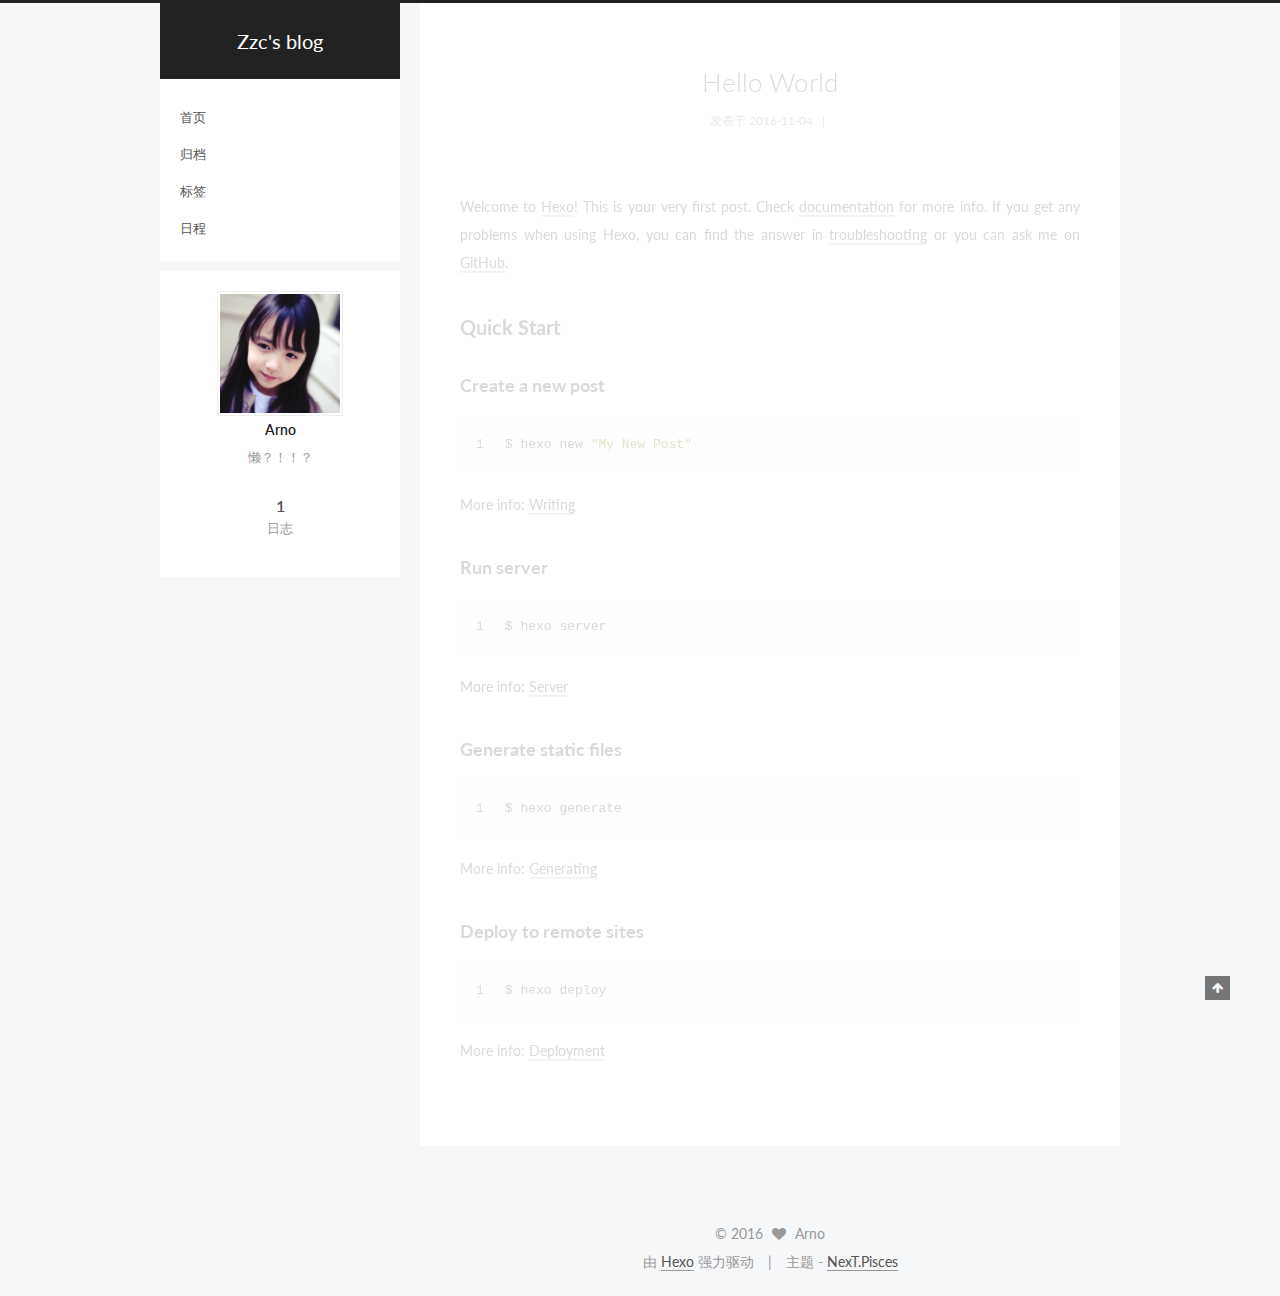
<file: index.html>
<!doctype html>



  


<html class="theme-next pisces use-motion">
<head>
  <meta charset="UTF-8"/>
<meta http-equiv="X-UA-Compatible" content="IE=edge,chrome=1" />
<meta name="viewport" content="width=device-width, initial-scale=1, maximum-scale=1"/>



<meta http-equiv="Cache-Control" content="no-transform" />
<meta http-equiv="Cache-Control" content="no-siteapp" />












  
  
  <link href="/lib/fancybox/source/jquery.fancybox.css?v=2.1.5" rel="stylesheet" type="text/css" />




  
  
  
  

  
    
    
  

  

  

  

  

  
    
    
    <link href="//fonts.googleapis.com/css?family=Lato:300,300italic,400,400italic,700,700italic&subset=latin,latin-ext" rel="stylesheet" type="text/css">
  






<link href="/lib/font-awesome/css/font-awesome.min.css?v=4.4.0" rel="stylesheet" type="text/css" />

<link href="/css/main.css?v=5.0.2" rel="stylesheet" type="text/css" />


  <meta name="keywords" content="Hexo, NexT" />








  <link rel="shortcut icon" type="image/x-icon" href="/favicon.ico?v=5.0.2" />






<meta name="description" content="懒？！！？">
<meta property="og:type" content="website">
<meta property="og:title" content="Zzc's blog">
<meta property="og:url" content="https://zzc87.github.io/index.html">
<meta property="og:site_name" content="Zzc's blog">
<meta property="og:description" content="懒？！！？">
<meta name="twitter:card" content="summary">
<meta name="twitter:title" content="Zzc's blog">
<meta name="twitter:description" content="懒？！！？">



<script type="text/javascript" id="hexo.configuration">
  var NexT = window.NexT || {};
  var CONFIG = {
    scheme: 'Pisces',
    sidebar: {"position":"left","display":"post"},
    fancybox: true,
    motion: true,
    duoshuo: {
      userId: '0',
      author: '博主'
    }
  };
</script>




  <link rel="canonical" href="https://zzc87.github.io/"/>


  <title> Zzc's blog </title>
</head>

<body itemscope itemtype="//schema.org/WebPage" lang="zh-Hans">

  










  
  
    
  

  <div class="container one-collumn sidebar-position-left 
   page-home 
 ">
    <div class="headband"></div>

    <header id="header" class="header" itemscope itemtype="//schema.org/WPHeader">
      <div class="header-inner"><div class="site-meta ">
  

  <div class="custom-logo-site-title">
    <a href="/"  class="brand" rel="start">
      <span class="logo-line-before"><i></i></span>
      <span class="site-title">Zzc's blog</span>
      <span class="logo-line-after"><i></i></span>
    </a>
  </div>
  <p class="site-subtitle"></p>
</div>

<div class="site-nav-toggle">
  <button>
    <span class="btn-bar"></span>
    <span class="btn-bar"></span>
    <span class="btn-bar"></span>
  </button>
</div>

<nav class="site-nav">
  

  
    <ul id="menu" class="menu">
      
        
        <li class="menu-item menu-item-home">
          <a href="/" rel="section">
            
            首页
          </a>
        </li>
      
        
        <li class="menu-item menu-item-archives">
          <a href="/archives" rel="section">
            
            归档
          </a>
        </li>
      
        
        <li class="menu-item menu-item-tags">
          <a href="/tags" rel="section">
            
            标签
          </a>
        </li>
      
        
        <li class="menu-item menu-item-schedule">
          <a href="/schedule" rel="section">
            
            日程
          </a>
        </li>
      

      
    </ul>
  

  
</nav>

 </div>
    </header>

    <main id="main" class="main">
      <div class="main-inner">
        <div class="content-wrap">
          <div id="content" class="content">
            
  <section id="posts" class="posts-expand">
    
      

  
  

  
  
  

  <article class="post post-type-normal " itemscope itemtype="//schema.org/Article">

    
      <header class="post-header">

        
        
          <h1 class="post-title" itemprop="name headline">
            
            
              
                
                <a class="post-title-link" href="/2016/11/04/hello-world/" itemprop="url">
                  Hello World
                </a>
              
            
          </h1>
        

        <div class="post-meta">
          <span class="post-time">
            <span class="post-meta-item-icon">
              <i class="fa fa-calendar-o"></i>
            </span>
            <span class="post-meta-item-text">发表于</span>
            <time itemprop="dateCreated" datetime="2016-11-04T10:07:53+08:00" content="2016-11-04">
              2016-11-04
            </time>
          </span>

          

          
            
              <span class="post-comments-count">
                &nbsp; | &nbsp;
                <a href="/2016/11/04/hello-world/#comments" itemprop="discussionUrl">
                  <span class="post-comments-count ds-thread-count" data-thread-key="2016/11/04/hello-world/" itemprop="commentsCount"></span>
                </a>
              </span>
            
          

          

          
          

          
        </div>
      </header>
    


    <div class="post-body" itemprop="articleBody">

      
      

      
        
          
            <p>Welcome to <a href="https://hexo.io/" target="_blank" rel="external">Hexo</a>! This is your very first post. Check <a href="https://hexo.io/docs/" target="_blank" rel="external">documentation</a> for more info. If you get any problems when using Hexo, you can find the answer in <a href="https://hexo.io/docs/troubleshooting.html" target="_blank" rel="external">troubleshooting</a> or you can ask me on <a href="https://github.com/hexojs/hexo/issues" target="_blank" rel="external">GitHub</a>.</p>
<h2 id="Quick-Start"><a href="#Quick-Start" class="headerlink" title="Quick Start"></a>Quick Start</h2><h3 id="Create-a-new-post"><a href="#Create-a-new-post" class="headerlink" title="Create a new post"></a>Create a new post</h3><figure class="highlight bash"><table><tr><td class="gutter"><pre><div class="line">1</div></pre></td><td class="code"><pre><div class="line">$ hexo new <span class="string">"My New Post"</span></div></pre></td></tr></table></figure>
<p>More info: <a href="https://hexo.io/docs/writing.html" target="_blank" rel="external">Writing</a></p>
<h3 id="Run-server"><a href="#Run-server" class="headerlink" title="Run server"></a>Run server</h3><figure class="highlight bash"><table><tr><td class="gutter"><pre><div class="line">1</div></pre></td><td class="code"><pre><div class="line">$ hexo server</div></pre></td></tr></table></figure>
<p>More info: <a href="https://hexo.io/docs/server.html" target="_blank" rel="external">Server</a></p>
<h3 id="Generate-static-files"><a href="#Generate-static-files" class="headerlink" title="Generate static files"></a>Generate static files</h3><figure class="highlight bash"><table><tr><td class="gutter"><pre><div class="line">1</div></pre></td><td class="code"><pre><div class="line">$ hexo generate</div></pre></td></tr></table></figure>
<p>More info: <a href="https://hexo.io/docs/generating.html" target="_blank" rel="external">Generating</a></p>
<h3 id="Deploy-to-remote-sites"><a href="#Deploy-to-remote-sites" class="headerlink" title="Deploy to remote sites"></a>Deploy to remote sites</h3><figure class="highlight bash"><table><tr><td class="gutter"><pre><div class="line">1</div></pre></td><td class="code"><pre><div class="line">$ hexo deploy</div></pre></td></tr></table></figure>
<p>More info: <a href="https://hexo.io/docs/deployment.html" target="_blank" rel="external">Deployment</a></p>

          
        
      
    </div>

    <div>
      
    </div>

    <div>
      
    </div>

    <footer class="post-footer">
      

      

      
      
        <div class="post-eof"></div>
      
    </footer>
  </article>


    
  </section>

  


          </div>
          


          

        </div>
        
          
  
  <div class="sidebar-toggle">
    <div class="sidebar-toggle-line-wrap">
      <span class="sidebar-toggle-line sidebar-toggle-line-first"></span>
      <span class="sidebar-toggle-line sidebar-toggle-line-middle"></span>
      <span class="sidebar-toggle-line sidebar-toggle-line-last"></span>
    </div>
  </div>

  <aside id="sidebar" class="sidebar">
    <div class="sidebar-inner">

      

      

      <section class="site-overview sidebar-panel  sidebar-panel-active ">
        <div class="site-author motion-element" itemprop="author" itemscope itemtype="//schema.org/Person">
          <img class="site-author-image" itemprop="image"
               src="/uploads/c.png"
               alt="Arno" />
          <p class="site-author-name" itemprop="name">Arno</p>
          <p class="site-description motion-element" itemprop="description">懒？！！？</p>
        </div>
        <nav class="site-state motion-element">
          <div class="site-state-item site-state-posts">
            <a href="/archives">
              <span class="site-state-item-count">1</span>
              <span class="site-state-item-name">日志</span>
            </a>
          </div>

          

          

        </nav>

        

        <div class="links-of-author motion-element">
          
        </div>

        
        

        
        

      </section>

      

    </div>
  </aside>


        
      </div>
    </main>

    <footer id="footer" class="footer">
      <div class="footer-inner">
        <div class="copyright" >
  
  &copy; 
  <span itemprop="copyrightYear">2016</span>
  <span class="with-love">
    <i class="fa fa-heart"></i>
  </span>
  <span class="author" itemprop="copyrightHolder">Arno</span>
</div>

<div class="powered-by">
  由 <a class="theme-link" href="https://hexo.io">Hexo</a> 强力驱动
</div>

<div class="theme-info">
  主题 -
  <a class="theme-link" href="https://github.com/iissnan/hexo-theme-next">
    NexT.Pisces
  </a>
</div>

        

        
      </div>
    </footer>

    <div class="back-to-top">
      <i class="fa fa-arrow-up"></i>
    </div>
  </div>

  

<script type="text/javascript">
  if (Object.prototype.toString.call(window.Promise) !== '[object Function]') {
    window.Promise = null;
  }
</script>









  



  
  <script type="text/javascript" src="/lib/jquery/index.js?v=2.1.3"></script>

  
  <script type="text/javascript" src="/lib/fastclick/lib/fastclick.min.js?v=1.0.6"></script>

  
  <script type="text/javascript" src="/lib/jquery_lazyload/jquery.lazyload.js?v=1.9.7"></script>

  
  <script type="text/javascript" src="/lib/velocity/velocity.min.js?v=1.2.1"></script>

  
  <script type="text/javascript" src="/lib/velocity/velocity.ui.min.js?v=1.2.1"></script>

  
  <script type="text/javascript" src="/lib/fancybox/source/jquery.fancybox.pack.js?v=2.1.5"></script>


  


  <script type="text/javascript" src="/js/src/utils.js?v=5.0.2"></script>

  <script type="text/javascript" src="/js/src/motion.js?v=5.0.2"></script>



  
  


  <script type="text/javascript" src="/js/src/affix.js?v=5.0.2"></script>

  <script type="text/javascript" src="/js/src/schemes/pisces.js?v=5.0.2"></script>



  

  


  <script type="text/javascript" src="/js/src/bootstrap.js?v=5.0.2"></script>



  

  
    
  

  <script type="text/javascript">
    var duoshuoQuery = {short_name:"zzc87"};
    (function() {
      var ds = document.createElement('script');
      ds.type = 'text/javascript';ds.async = true;
      ds.id = 'duoshuo-script';
      ds.src = (document.location.protocol == 'https:' ? 'https:' : 'http:') + '//static.duoshuo.com/embed.js';
      ds.charset = 'UTF-8';
      (document.getElementsByTagName('head')[0]
      || document.getElementsByTagName('body')[0]).appendChild(ds);
    })();
  </script>

  
    
    <script src="/lib/ua-parser-js/dist/ua-parser.min.js?v=0.7.9"></script>
    <script src="/js/src/hook-duoshuo.js"></script>
  






  
  

  

  

  

  


</body>
</html>
</file>
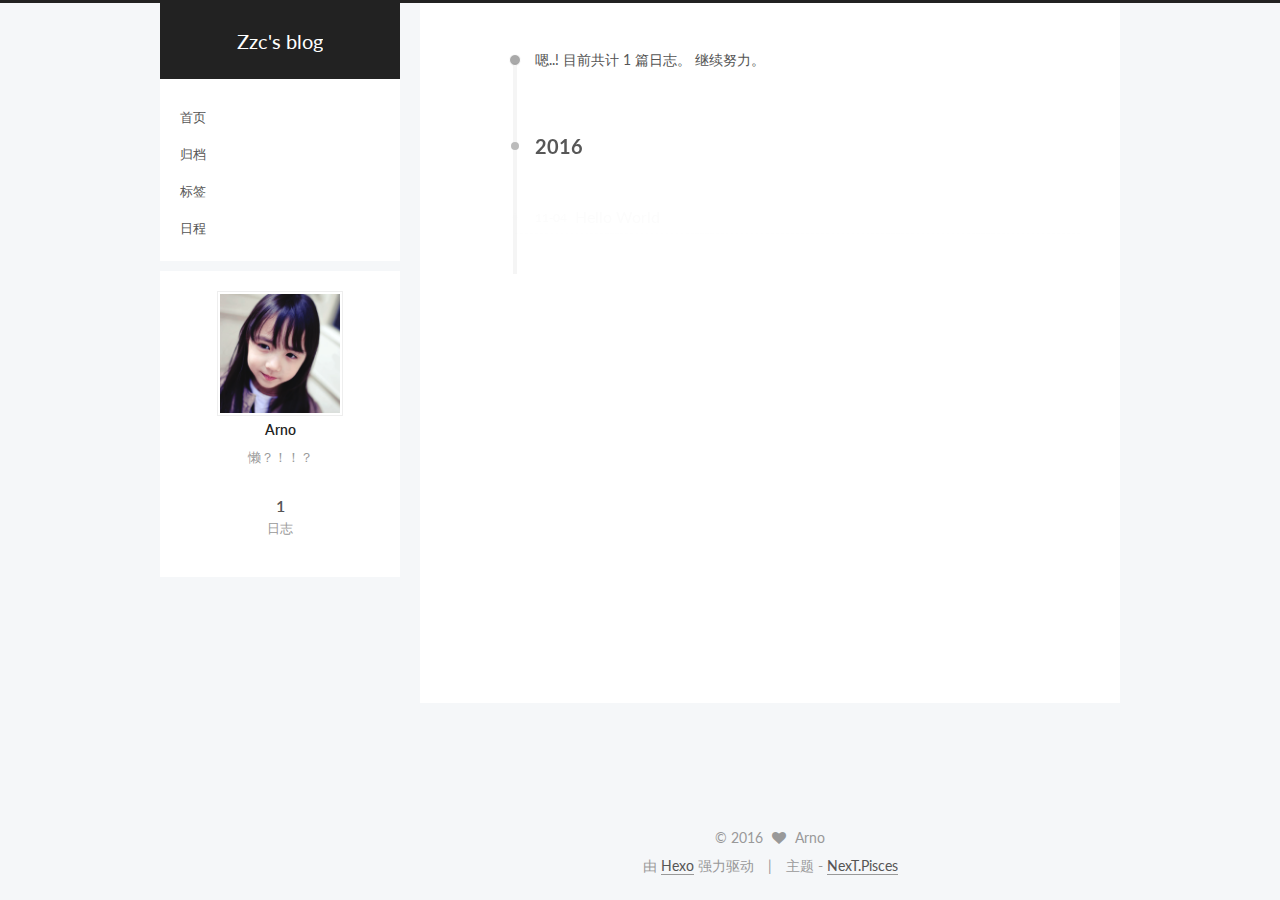
<file: archives/index.html>
<!doctype html>



  


<html class="theme-next pisces use-motion">
<head>
  <meta charset="UTF-8"/>
<meta http-equiv="X-UA-Compatible" content="IE=edge,chrome=1" />
<meta name="viewport" content="width=device-width, initial-scale=1, maximum-scale=1"/>



<meta http-equiv="Cache-Control" content="no-transform" />
<meta http-equiv="Cache-Control" content="no-siteapp" />












  
  
  <link href="/lib/fancybox/source/jquery.fancybox.css?v=2.1.5" rel="stylesheet" type="text/css" />




  
  
  
  

  
    
    
  

  

  

  

  

  
    
    
    <link href="//fonts.googleapis.com/css?family=Lato:300,300italic,400,400italic,700,700italic&subset=latin,latin-ext" rel="stylesheet" type="text/css">
  






<link href="/lib/font-awesome/css/font-awesome.min.css?v=4.4.0" rel="stylesheet" type="text/css" />

<link href="/css/main.css?v=5.0.2" rel="stylesheet" type="text/css" />


  <meta name="keywords" content="Hexo, NexT" />








  <link rel="shortcut icon" type="image/x-icon" href="/favicon.ico?v=5.0.2" />






<meta name="description" content="懒？！！？">
<meta property="og:type" content="website">
<meta property="og:title" content="Zzc's blog">
<meta property="og:url" content="https://zzc87.github.io/archives/index.html">
<meta property="og:site_name" content="Zzc's blog">
<meta property="og:description" content="懒？！！？">
<meta name="twitter:card" content="summary">
<meta name="twitter:title" content="Zzc's blog">
<meta name="twitter:description" content="懒？！！？">



<script type="text/javascript" id="hexo.configuration">
  var NexT = window.NexT || {};
  var CONFIG = {
    scheme: 'Pisces',
    sidebar: {"position":"left","display":"post"},
    fancybox: true,
    motion: true,
    duoshuo: {
      userId: '0',
      author: '博主'
    }
  };
</script>




  <link rel="canonical" href="https://zzc87.github.io/archives/"/>


  <title> 归档 | Zzc's blog </title>
</head>

<body itemscope itemtype="//schema.org/WebPage" lang="zh-Hans">

  










  
  
    
  

  <div class="container one-collumn sidebar-position-left  page-archive  ">
    <div class="headband"></div>

    <header id="header" class="header" itemscope itemtype="//schema.org/WPHeader">
      <div class="header-inner"><div class="site-meta ">
  

  <div class="custom-logo-site-title">
    <a href="/"  class="brand" rel="start">
      <span class="logo-line-before"><i></i></span>
      <span class="site-title">Zzc's blog</span>
      <span class="logo-line-after"><i></i></span>
    </a>
  </div>
  <p class="site-subtitle"></p>
</div>

<div class="site-nav-toggle">
  <button>
    <span class="btn-bar"></span>
    <span class="btn-bar"></span>
    <span class="btn-bar"></span>
  </button>
</div>

<nav class="site-nav">
  

  
    <ul id="menu" class="menu">
      
        
        <li class="menu-item menu-item-home">
          <a href="/" rel="section">
            
            首页
          </a>
        </li>
      
        
        <li class="menu-item menu-item-archives">
          <a href="/archives" rel="section">
            
            归档
          </a>
        </li>
      
        
        <li class="menu-item menu-item-tags">
          <a href="/tags" rel="section">
            
            标签
          </a>
        </li>
      
        
        <li class="menu-item menu-item-schedule">
          <a href="/schedule" rel="section">
            
            日程
          </a>
        </li>
      

      
    </ul>
  

  
</nav>

 </div>
    </header>

    <main id="main" class="main">
      <div class="main-inner">
        <div class="content-wrap">
          <div id="content" class="content">
            

  <section id="posts" class="posts-collapse">
    <span class="archive-move-on"></span>

    <span class="archive-page-counter">
      
      
      
        
      
      嗯..! 目前共计 1 篇日志。 继续努力。
    </span>

    

      
      
      

      
        
        <div class="collection-title">
          <h2 class="archive-year motion-element" id="archive-year-2016">2016</h2>
        </div>
      
      

      

  <article class="post post-type-normal" itemscope itemtype="//schema.org/Article">
    <header class="post-header">

      <h1 class="post-title">
        
            <a class="post-title-link" href="/2016/11/04/hello-world/" itemprop="url">
              
                <span itemprop="name">Hello World</span>
              
            </a>
        
      </h1>

      <div class="post-meta">
        <time class="post-time" itemprop="dateCreated"
              datetime="2016-11-04T10:07:53+08:00"
              content="2016-11-04" >
          11-04
        </time>
      </div>

    </header>
  </article>



    

  </section>

  



          </div>
          


          

        </div>
        
          
  
  <div class="sidebar-toggle">
    <div class="sidebar-toggle-line-wrap">
      <span class="sidebar-toggle-line sidebar-toggle-line-first"></span>
      <span class="sidebar-toggle-line sidebar-toggle-line-middle"></span>
      <span class="sidebar-toggle-line sidebar-toggle-line-last"></span>
    </div>
  </div>

  <aside id="sidebar" class="sidebar">
    <div class="sidebar-inner">

      

      

      <section class="site-overview sidebar-panel  sidebar-panel-active ">
        <div class="site-author motion-element" itemprop="author" itemscope itemtype="//schema.org/Person">
          <img class="site-author-image" itemprop="image"
               src="/uploads/c.png"
               alt="Arno" />
          <p class="site-author-name" itemprop="name">Arno</p>
          <p class="site-description motion-element" itemprop="description">懒？！！？</p>
        </div>
        <nav class="site-state motion-element">
          <div class="site-state-item site-state-posts">
            <a href="/archives">
              <span class="site-state-item-count">1</span>
              <span class="site-state-item-name">日志</span>
            </a>
          </div>

          

          

        </nav>

        

        <div class="links-of-author motion-element">
          
        </div>

        
        

        
        

      </section>

      

    </div>
  </aside>


        
      </div>
    </main>

    <footer id="footer" class="footer">
      <div class="footer-inner">
        <div class="copyright" >
  
  &copy; 
  <span itemprop="copyrightYear">2016</span>
  <span class="with-love">
    <i class="fa fa-heart"></i>
  </span>
  <span class="author" itemprop="copyrightHolder">Arno</span>
</div>

<div class="powered-by">
  由 <a class="theme-link" href="https://hexo.io">Hexo</a> 强力驱动
</div>

<div class="theme-info">
  主题 -
  <a class="theme-link" href="https://github.com/iissnan/hexo-theme-next">
    NexT.Pisces
  </a>
</div>

        

        
      </div>
    </footer>

    <div class="back-to-top">
      <i class="fa fa-arrow-up"></i>
    </div>
  </div>

  

<script type="text/javascript">
  if (Object.prototype.toString.call(window.Promise) !== '[object Function]') {
    window.Promise = null;
  }
</script>









  



  
  <script type="text/javascript" src="/lib/jquery/index.js?v=2.1.3"></script>

  
  <script type="text/javascript" src="/lib/fastclick/lib/fastclick.min.js?v=1.0.6"></script>

  
  <script type="text/javascript" src="/lib/jquery_lazyload/jquery.lazyload.js?v=1.9.7"></script>

  
  <script type="text/javascript" src="/lib/velocity/velocity.min.js?v=1.2.1"></script>

  
  <script type="text/javascript" src="/lib/velocity/velocity.ui.min.js?v=1.2.1"></script>

  
  <script type="text/javascript" src="/lib/fancybox/source/jquery.fancybox.pack.js?v=2.1.5"></script>


  


  <script type="text/javascript" src="/js/src/utils.js?v=5.0.2"></script>

  <script type="text/javascript" src="/js/src/motion.js?v=5.0.2"></script>



  
  


  <script type="text/javascript" src="/js/src/affix.js?v=5.0.2"></script>

  <script type="text/javascript" src="/js/src/schemes/pisces.js?v=5.0.2"></script>



  
  
    <script type="text/javascript" id="motion.page.archive">
      $('.archive-year').velocity('transition.slideLeftIn');
    </script>
  


  


  <script type="text/javascript" src="/js/src/bootstrap.js?v=5.0.2"></script>



  

  
    
  

  <script type="text/javascript">
    var duoshuoQuery = {short_name:"zzc87"};
    (function() {
      var ds = document.createElement('script');
      ds.type = 'text/javascript';ds.async = true;
      ds.id = 'duoshuo-script';
      ds.src = (document.location.protocol == 'https:' ? 'https:' : 'http:') + '//static.duoshuo.com/embed.js';
      ds.charset = 'UTF-8';
      (document.getElementsByTagName('head')[0]
      || document.getElementsByTagName('body')[0]).appendChild(ds);
    })();
  </script>

  
    
    <script src="/lib/ua-parser-js/dist/ua-parser.min.js?v=0.7.9"></script>
    <script src="/js/src/hook-duoshuo.js"></script>
  






  
  

  

  

  

  


</body>
</html>
</file>
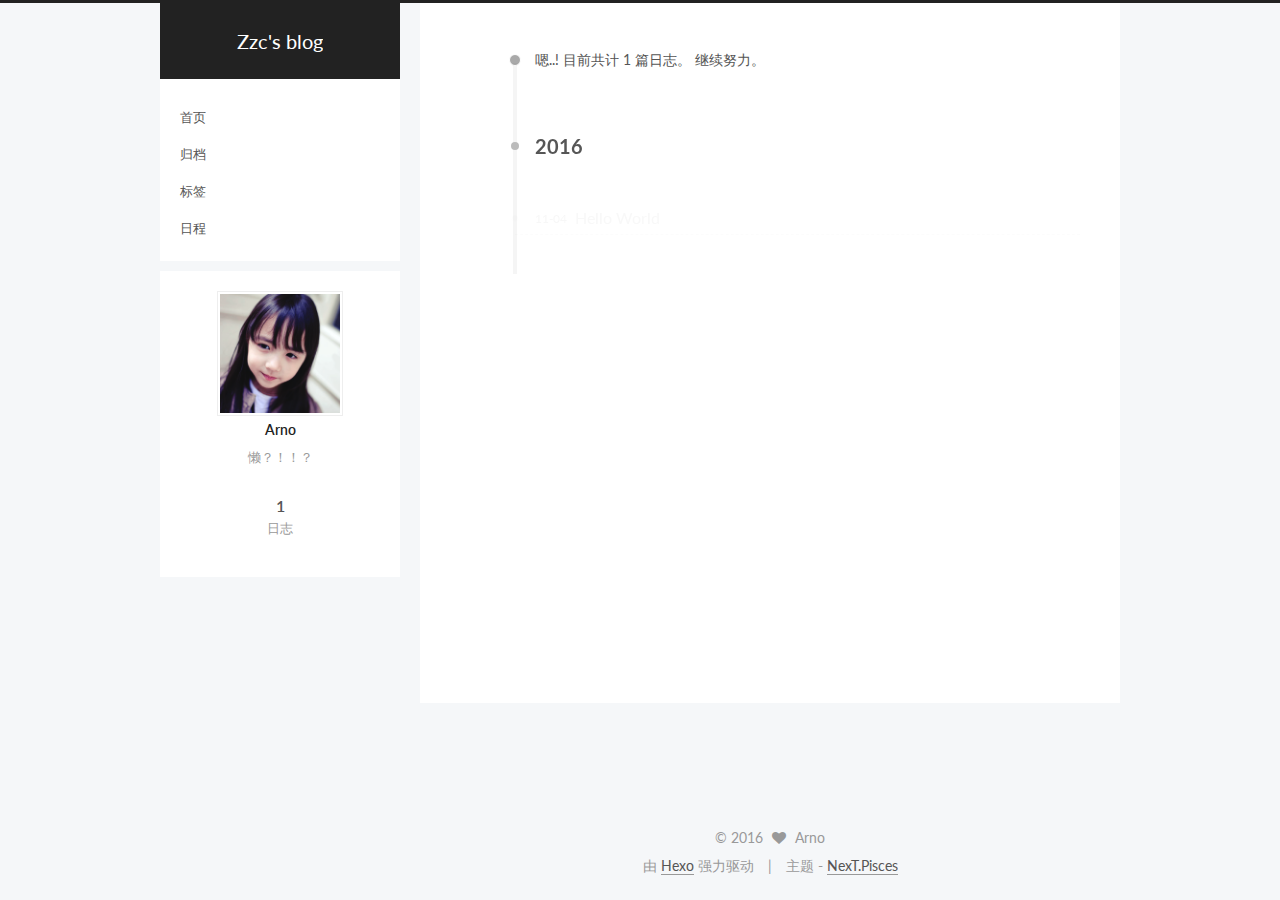
<file: archives/2016/index.html>
<!doctype html>



  


<html class="theme-next pisces use-motion">
<head>
  <meta charset="UTF-8"/>
<meta http-equiv="X-UA-Compatible" content="IE=edge,chrome=1" />
<meta name="viewport" content="width=device-width, initial-scale=1, maximum-scale=1"/>



<meta http-equiv="Cache-Control" content="no-transform" />
<meta http-equiv="Cache-Control" content="no-siteapp" />












  
  
  <link href="/lib/fancybox/source/jquery.fancybox.css?v=2.1.5" rel="stylesheet" type="text/css" />




  
  
  
  

  
    
    
  

  

  

  

  

  
    
    
    <link href="//fonts.googleapis.com/css?family=Lato:300,300italic,400,400italic,700,700italic&subset=latin,latin-ext" rel="stylesheet" type="text/css">
  






<link href="/lib/font-awesome/css/font-awesome.min.css?v=4.4.0" rel="stylesheet" type="text/css" />

<link href="/css/main.css?v=5.0.2" rel="stylesheet" type="text/css" />


  <meta name="keywords" content="Hexo, NexT" />








  <link rel="shortcut icon" type="image/x-icon" href="/favicon.ico?v=5.0.2" />






<meta name="description" content="懒？！！？">
<meta property="og:type" content="website">
<meta property="og:title" content="Zzc's blog">
<meta property="og:url" content="https://zzc87.github.io/archives/2016/index.html">
<meta property="og:site_name" content="Zzc's blog">
<meta property="og:description" content="懒？！！？">
<meta name="twitter:card" content="summary">
<meta name="twitter:title" content="Zzc's blog">
<meta name="twitter:description" content="懒？！！？">



<script type="text/javascript" id="hexo.configuration">
  var NexT = window.NexT || {};
  var CONFIG = {
    scheme: 'Pisces',
    sidebar: {"position":"left","display":"post"},
    fancybox: true,
    motion: true,
    duoshuo: {
      userId: '0',
      author: '博主'
    }
  };
</script>




  <link rel="canonical" href="https://zzc87.github.io/archives/2016/"/>


  <title> 归档 | Zzc's blog </title>
</head>

<body itemscope itemtype="//schema.org/WebPage" lang="zh-Hans">

  










  
  
    
  

  <div class="container one-collumn sidebar-position-left  page-archive  ">
    <div class="headband"></div>

    <header id="header" class="header" itemscope itemtype="//schema.org/WPHeader">
      <div class="header-inner"><div class="site-meta ">
  

  <div class="custom-logo-site-title">
    <a href="/"  class="brand" rel="start">
      <span class="logo-line-before"><i></i></span>
      <span class="site-title">Zzc's blog</span>
      <span class="logo-line-after"><i></i></span>
    </a>
  </div>
  <p class="site-subtitle"></p>
</div>

<div class="site-nav-toggle">
  <button>
    <span class="btn-bar"></span>
    <span class="btn-bar"></span>
    <span class="btn-bar"></span>
  </button>
</div>

<nav class="site-nav">
  

  
    <ul id="menu" class="menu">
      
        
        <li class="menu-item menu-item-home">
          <a href="/" rel="section">
            
            首页
          </a>
        </li>
      
        
        <li class="menu-item menu-item-archives">
          <a href="/archives" rel="section">
            
            归档
          </a>
        </li>
      
        
        <li class="menu-item menu-item-tags">
          <a href="/tags" rel="section">
            
            标签
          </a>
        </li>
      
        
        <li class="menu-item menu-item-schedule">
          <a href="/schedule" rel="section">
            
            日程
          </a>
        </li>
      

      
    </ul>
  

  
</nav>

 </div>
    </header>

    <main id="main" class="main">
      <div class="main-inner">
        <div class="content-wrap">
          <div id="content" class="content">
            

  <section id="posts" class="posts-collapse">
    <span class="archive-move-on"></span>

    <span class="archive-page-counter">
      
      
      
        
      
      嗯..! 目前共计 1 篇日志。 继续努力。
    </span>

    

      
      
      

      
        
        <div class="collection-title">
          <h2 class="archive-year motion-element" id="archive-year-2016">2016</h2>
        </div>
      
      

      

  <article class="post post-type-normal" itemscope itemtype="//schema.org/Article">
    <header class="post-header">

      <h1 class="post-title">
        
            <a class="post-title-link" href="/2016/11/04/hello-world/" itemprop="url">
              
                <span itemprop="name">Hello World</span>
              
            </a>
        
      </h1>

      <div class="post-meta">
        <time class="post-time" itemprop="dateCreated"
              datetime="2016-11-04T10:07:53+08:00"
              content="2016-11-04" >
          11-04
        </time>
      </div>

    </header>
  </article>



    

  </section>

  



          </div>
          


          

        </div>
        
          
  
  <div class="sidebar-toggle">
    <div class="sidebar-toggle-line-wrap">
      <span class="sidebar-toggle-line sidebar-toggle-line-first"></span>
      <span class="sidebar-toggle-line sidebar-toggle-line-middle"></span>
      <span class="sidebar-toggle-line sidebar-toggle-line-last"></span>
    </div>
  </div>

  <aside id="sidebar" class="sidebar">
    <div class="sidebar-inner">

      

      

      <section class="site-overview sidebar-panel  sidebar-panel-active ">
        <div class="site-author motion-element" itemprop="author" itemscope itemtype="//schema.org/Person">
          <img class="site-author-image" itemprop="image"
               src="/uploads/c.png"
               alt="Arno" />
          <p class="site-author-name" itemprop="name">Arno</p>
          <p class="site-description motion-element" itemprop="description">懒？！！？</p>
        </div>
        <nav class="site-state motion-element">
          <div class="site-state-item site-state-posts">
            <a href="/archives">
              <span class="site-state-item-count">1</span>
              <span class="site-state-item-name">日志</span>
            </a>
          </div>

          

          

        </nav>

        

        <div class="links-of-author motion-element">
          
        </div>

        
        

        
        

      </section>

      

    </div>
  </aside>


        
      </div>
    </main>

    <footer id="footer" class="footer">
      <div class="footer-inner">
        <div class="copyright" >
  
  &copy; 
  <span itemprop="copyrightYear">2016</span>
  <span class="with-love">
    <i class="fa fa-heart"></i>
  </span>
  <span class="author" itemprop="copyrightHolder">Arno</span>
</div>

<div class="powered-by">
  由 <a class="theme-link" href="https://hexo.io">Hexo</a> 强力驱动
</div>

<div class="theme-info">
  主题 -
  <a class="theme-link" href="https://github.com/iissnan/hexo-theme-next">
    NexT.Pisces
  </a>
</div>

        

        
      </div>
    </footer>

    <div class="back-to-top">
      <i class="fa fa-arrow-up"></i>
    </div>
  </div>

  

<script type="text/javascript">
  if (Object.prototype.toString.call(window.Promise) !== '[object Function]') {
    window.Promise = null;
  }
</script>









  



  
  <script type="text/javascript" src="/lib/jquery/index.js?v=2.1.3"></script>

  
  <script type="text/javascript" src="/lib/fastclick/lib/fastclick.min.js?v=1.0.6"></script>

  
  <script type="text/javascript" src="/lib/jquery_lazyload/jquery.lazyload.js?v=1.9.7"></script>

  
  <script type="text/javascript" src="/lib/velocity/velocity.min.js?v=1.2.1"></script>

  
  <script type="text/javascript" src="/lib/velocity/velocity.ui.min.js?v=1.2.1"></script>

  
  <script type="text/javascript" src="/lib/fancybox/source/jquery.fancybox.pack.js?v=2.1.5"></script>


  


  <script type="text/javascript" src="/js/src/utils.js?v=5.0.2"></script>

  <script type="text/javascript" src="/js/src/motion.js?v=5.0.2"></script>



  
  


  <script type="text/javascript" src="/js/src/affix.js?v=5.0.2"></script>

  <script type="text/javascript" src="/js/src/schemes/pisces.js?v=5.0.2"></script>



  
  
    <script type="text/javascript" id="motion.page.archive">
      $('.archive-year').velocity('transition.slideLeftIn');
    </script>
  


  


  <script type="text/javascript" src="/js/src/bootstrap.js?v=5.0.2"></script>



  

  
    
  

  <script type="text/javascript">
    var duoshuoQuery = {short_name:"zzc87"};
    (function() {
      var ds = document.createElement('script');
      ds.type = 'text/javascript';ds.async = true;
      ds.id = 'duoshuo-script';
      ds.src = (document.location.protocol == 'https:' ? 'https:' : 'http:') + '//static.duoshuo.com/embed.js';
      ds.charset = 'UTF-8';
      (document.getElementsByTagName('head')[0]
      || document.getElementsByTagName('body')[0]).appendChild(ds);
    })();
  </script>

  
    
    <script src="/lib/ua-parser-js/dist/ua-parser.min.js?v=0.7.9"></script>
    <script src="/js/src/hook-duoshuo.js"></script>
  






  
  

  

  

  

  


</body>
</html>
</file>
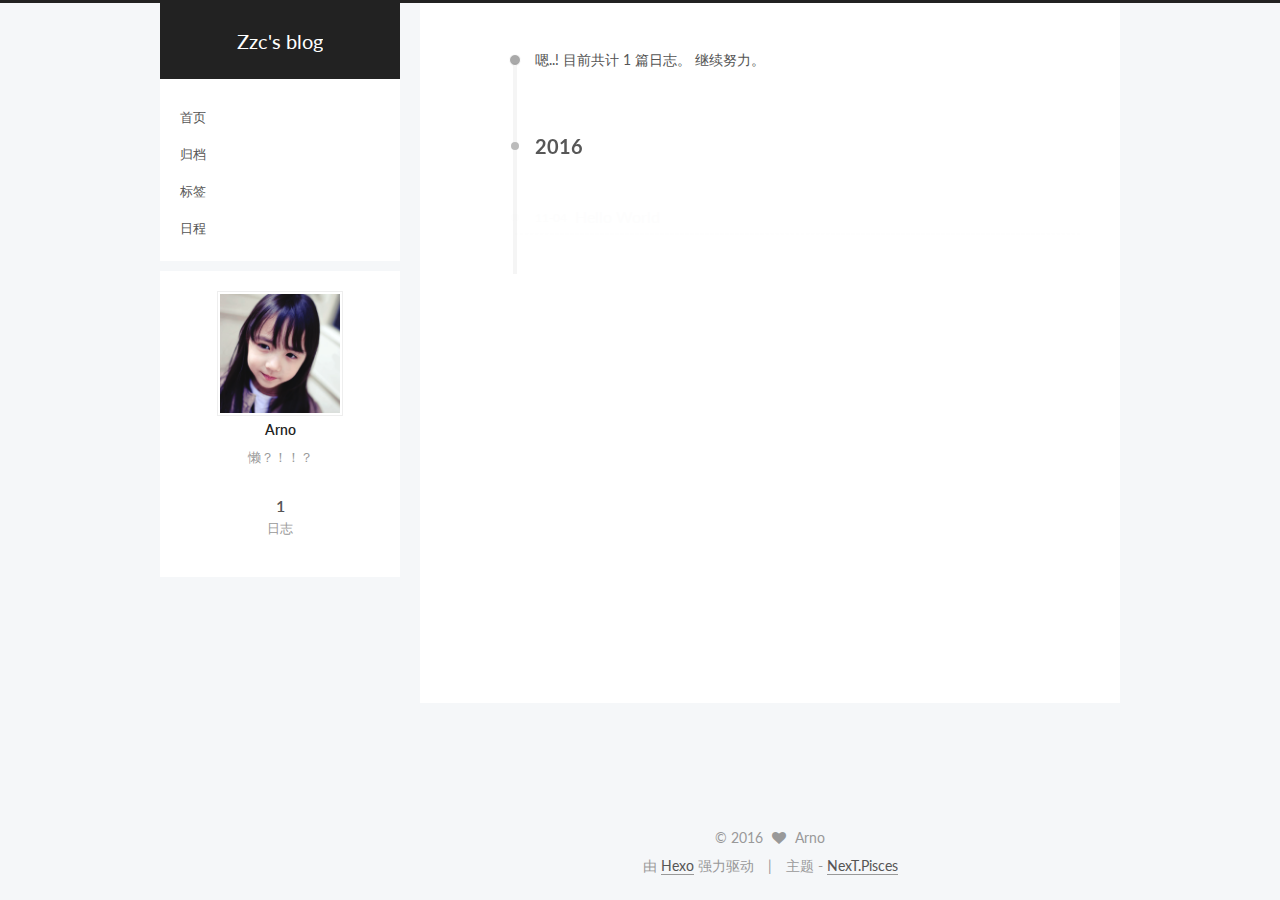
<file: archives/2016/11/index.html>
<!doctype html>



  


<html class="theme-next pisces use-motion">
<head>
  <meta charset="UTF-8"/>
<meta http-equiv="X-UA-Compatible" content="IE=edge,chrome=1" />
<meta name="viewport" content="width=device-width, initial-scale=1, maximum-scale=1"/>



<meta http-equiv="Cache-Control" content="no-transform" />
<meta http-equiv="Cache-Control" content="no-siteapp" />












  
  
  <link href="/lib/fancybox/source/jquery.fancybox.css?v=2.1.5" rel="stylesheet" type="text/css" />




  
  
  
  

  
    
    
  

  

  

  

  

  
    
    
    <link href="//fonts.googleapis.com/css?family=Lato:300,300italic,400,400italic,700,700italic&subset=latin,latin-ext" rel="stylesheet" type="text/css">
  






<link href="/lib/font-awesome/css/font-awesome.min.css?v=4.4.0" rel="stylesheet" type="text/css" />

<link href="/css/main.css?v=5.0.2" rel="stylesheet" type="text/css" />


  <meta name="keywords" content="Hexo, NexT" />








  <link rel="shortcut icon" type="image/x-icon" href="/favicon.ico?v=5.0.2" />






<meta name="description" content="懒？！！？">
<meta property="og:type" content="website">
<meta property="og:title" content="Zzc's blog">
<meta property="og:url" content="https://zzc87.github.io/archives/2016/11/index.html">
<meta property="og:site_name" content="Zzc's blog">
<meta property="og:description" content="懒？！！？">
<meta name="twitter:card" content="summary">
<meta name="twitter:title" content="Zzc's blog">
<meta name="twitter:description" content="懒？！！？">



<script type="text/javascript" id="hexo.configuration">
  var NexT = window.NexT || {};
  var CONFIG = {
    scheme: 'Pisces',
    sidebar: {"position":"left","display":"post"},
    fancybox: true,
    motion: true,
    duoshuo: {
      userId: '0',
      author: '博主'
    }
  };
</script>




  <link rel="canonical" href="https://zzc87.github.io/archives/2016/11/"/>


  <title> 归档 | Zzc's blog </title>
</head>

<body itemscope itemtype="//schema.org/WebPage" lang="zh-Hans">

  










  
  
    
  

  <div class="container one-collumn sidebar-position-left  page-archive  ">
    <div class="headband"></div>

    <header id="header" class="header" itemscope itemtype="//schema.org/WPHeader">
      <div class="header-inner"><div class="site-meta ">
  

  <div class="custom-logo-site-title">
    <a href="/"  class="brand" rel="start">
      <span class="logo-line-before"><i></i></span>
      <span class="site-title">Zzc's blog</span>
      <span class="logo-line-after"><i></i></span>
    </a>
  </div>
  <p class="site-subtitle"></p>
</div>

<div class="site-nav-toggle">
  <button>
    <span class="btn-bar"></span>
    <span class="btn-bar"></span>
    <span class="btn-bar"></span>
  </button>
</div>

<nav class="site-nav">
  

  
    <ul id="menu" class="menu">
      
        
        <li class="menu-item menu-item-home">
          <a href="/" rel="section">
            
            首页
          </a>
        </li>
      
        
        <li class="menu-item menu-item-archives">
          <a href="/archives" rel="section">
            
            归档
          </a>
        </li>
      
        
        <li class="menu-item menu-item-tags">
          <a href="/tags" rel="section">
            
            标签
          </a>
        </li>
      
        
        <li class="menu-item menu-item-schedule">
          <a href="/schedule" rel="section">
            
            日程
          </a>
        </li>
      

      
    </ul>
  

  
</nav>

 </div>
    </header>

    <main id="main" class="main">
      <div class="main-inner">
        <div class="content-wrap">
          <div id="content" class="content">
            

  <section id="posts" class="posts-collapse">
    <span class="archive-move-on"></span>

    <span class="archive-page-counter">
      
      
      
        
      
      嗯..! 目前共计 1 篇日志。 继续努力。
    </span>

    

      
      
      

      
        
        <div class="collection-title">
          <h2 class="archive-year motion-element" id="archive-year-2016">2016</h2>
        </div>
      
      

      

  <article class="post post-type-normal" itemscope itemtype="//schema.org/Article">
    <header class="post-header">

      <h1 class="post-title">
        
            <a class="post-title-link" href="/2016/11/04/hello-world/" itemprop="url">
              
                <span itemprop="name">Hello World</span>
              
            </a>
        
      </h1>

      <div class="post-meta">
        <time class="post-time" itemprop="dateCreated"
              datetime="2016-11-04T10:07:53+08:00"
              content="2016-11-04" >
          11-04
        </time>
      </div>

    </header>
  </article>



    

  </section>

  



          </div>
          


          

        </div>
        
          
  
  <div class="sidebar-toggle">
    <div class="sidebar-toggle-line-wrap">
      <span class="sidebar-toggle-line sidebar-toggle-line-first"></span>
      <span class="sidebar-toggle-line sidebar-toggle-line-middle"></span>
      <span class="sidebar-toggle-line sidebar-toggle-line-last"></span>
    </div>
  </div>

  <aside id="sidebar" class="sidebar">
    <div class="sidebar-inner">

      

      

      <section class="site-overview sidebar-panel  sidebar-panel-active ">
        <div class="site-author motion-element" itemprop="author" itemscope itemtype="//schema.org/Person">
          <img class="site-author-image" itemprop="image"
               src="/uploads/c.png"
               alt="Arno" />
          <p class="site-author-name" itemprop="name">Arno</p>
          <p class="site-description motion-element" itemprop="description">懒？！！？</p>
        </div>
        <nav class="site-state motion-element">
          <div class="site-state-item site-state-posts">
            <a href="/archives">
              <span class="site-state-item-count">1</span>
              <span class="site-state-item-name">日志</span>
            </a>
          </div>

          

          

        </nav>

        

        <div class="links-of-author motion-element">
          
        </div>

        
        

        
        

      </section>

      

    </div>
  </aside>


        
      </div>
    </main>

    <footer id="footer" class="footer">
      <div class="footer-inner">
        <div class="copyright" >
  
  &copy; 
  <span itemprop="copyrightYear">2016</span>
  <span class="with-love">
    <i class="fa fa-heart"></i>
  </span>
  <span class="author" itemprop="copyrightHolder">Arno</span>
</div>

<div class="powered-by">
  由 <a class="theme-link" href="https://hexo.io">Hexo</a> 强力驱动
</div>

<div class="theme-info">
  主题 -
  <a class="theme-link" href="https://github.com/iissnan/hexo-theme-next">
    NexT.Pisces
  </a>
</div>

        

        
      </div>
    </footer>

    <div class="back-to-top">
      <i class="fa fa-arrow-up"></i>
    </div>
  </div>

  

<script type="text/javascript">
  if (Object.prototype.toString.call(window.Promise) !== '[object Function]') {
    window.Promise = null;
  }
</script>









  



  
  <script type="text/javascript" src="/lib/jquery/index.js?v=2.1.3"></script>

  
  <script type="text/javascript" src="/lib/fastclick/lib/fastclick.min.js?v=1.0.6"></script>

  
  <script type="text/javascript" src="/lib/jquery_lazyload/jquery.lazyload.js?v=1.9.7"></script>

  
  <script type="text/javascript" src="/lib/velocity/velocity.min.js?v=1.2.1"></script>

  
  <script type="text/javascript" src="/lib/velocity/velocity.ui.min.js?v=1.2.1"></script>

  
  <script type="text/javascript" src="/lib/fancybox/source/jquery.fancybox.pack.js?v=2.1.5"></script>


  


  <script type="text/javascript" src="/js/src/utils.js?v=5.0.2"></script>

  <script type="text/javascript" src="/js/src/motion.js?v=5.0.2"></script>



  
  


  <script type="text/javascript" src="/js/src/affix.js?v=5.0.2"></script>

  <script type="text/javascript" src="/js/src/schemes/pisces.js?v=5.0.2"></script>



  
  
    <script type="text/javascript" id="motion.page.archive">
      $('.archive-year').velocity('transition.slideLeftIn');
    </script>
  


  


  <script type="text/javascript" src="/js/src/bootstrap.js?v=5.0.2"></script>



  

  
    
  

  <script type="text/javascript">
    var duoshuoQuery = {short_name:"zzc87"};
    (function() {
      var ds = document.createElement('script');
      ds.type = 'text/javascript';ds.async = true;
      ds.id = 'duoshuo-script';
      ds.src = (document.location.protocol == 'https:' ? 'https:' : 'http:') + '//static.duoshuo.com/embed.js';
      ds.charset = 'UTF-8';
      (document.getElementsByTagName('head')[0]
      || document.getElementsByTagName('body')[0]).appendChild(ds);
    })();
  </script>

  
    
    <script src="/lib/ua-parser-js/dist/ua-parser.min.js?v=0.7.9"></script>
    <script src="/js/src/hook-duoshuo.js"></script>
  






  
  

  

  

  

  


</body>
</html>
</file>
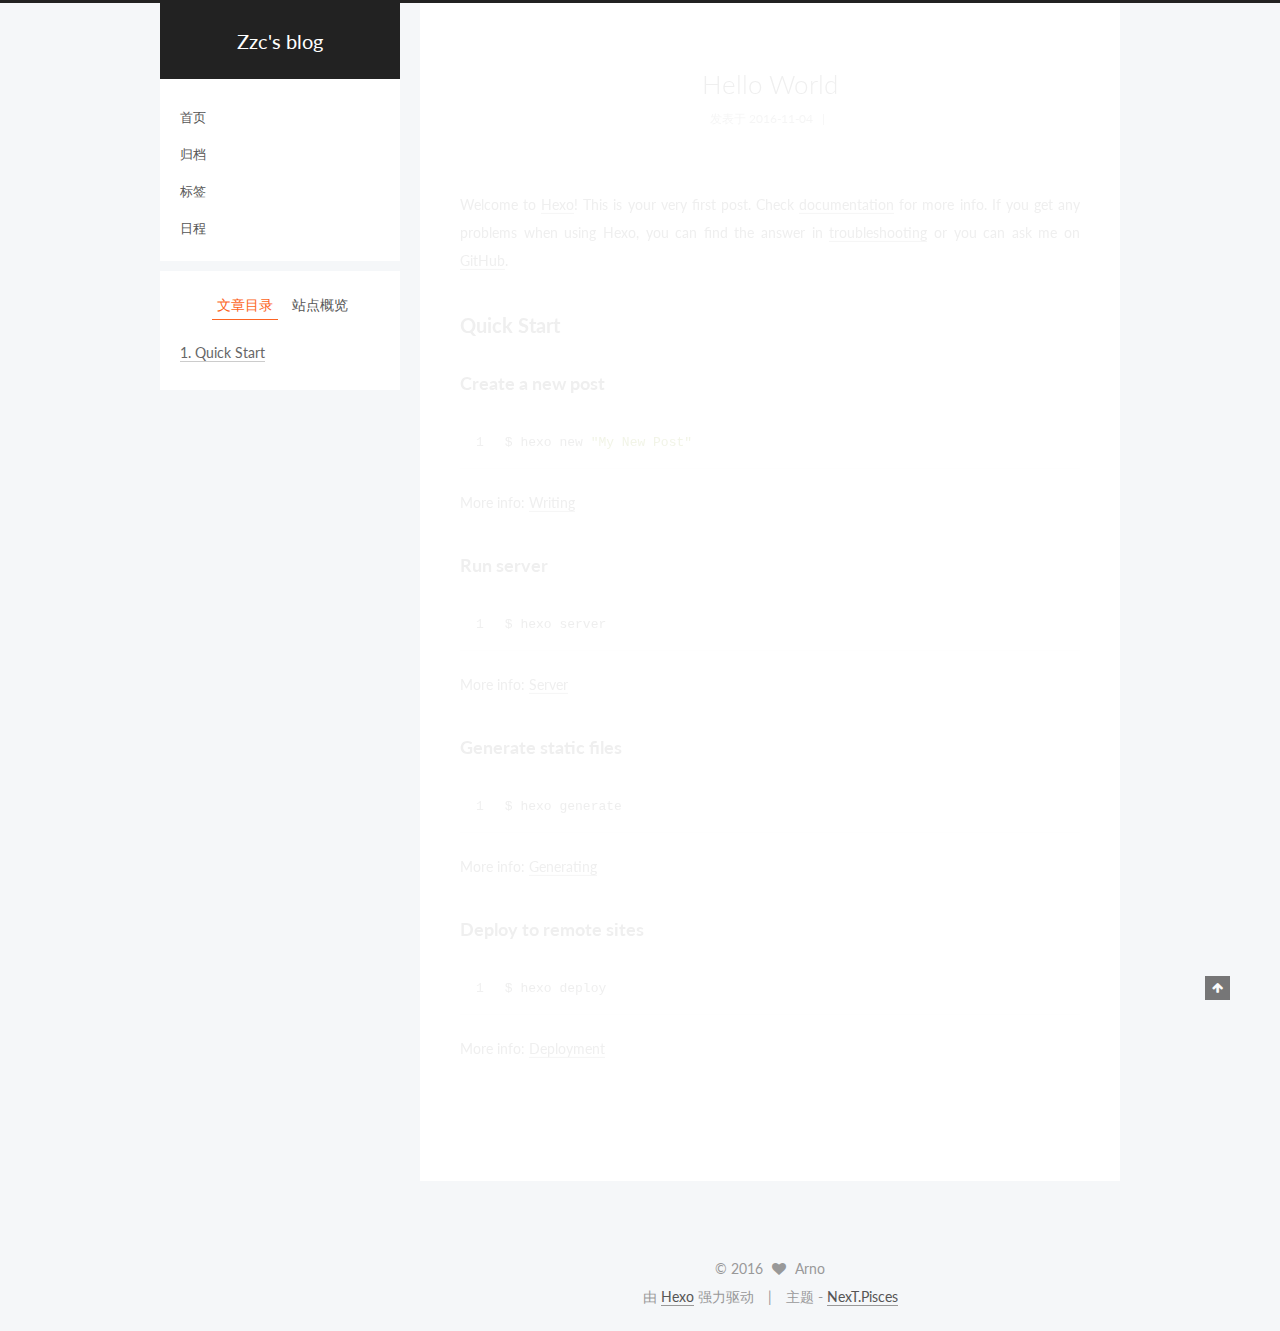
<file: 2016/11/04/hello-world/index.html>
<!doctype html>



  


<html class="theme-next pisces use-motion">
<head>
  <meta charset="UTF-8"/>
<meta http-equiv="X-UA-Compatible" content="IE=edge,chrome=1" />
<meta name="viewport" content="width=device-width, initial-scale=1, maximum-scale=1"/>



<meta http-equiv="Cache-Control" content="no-transform" />
<meta http-equiv="Cache-Control" content="no-siteapp" />












  
  
  <link href="/lib/fancybox/source/jquery.fancybox.css?v=2.1.5" rel="stylesheet" type="text/css" />




  
  
  
  

  
    
    
  

  

  

  

  

  
    
    
    <link href="//fonts.googleapis.com/css?family=Lato:300,300italic,400,400italic,700,700italic&subset=latin,latin-ext" rel="stylesheet" type="text/css">
  






<link href="/lib/font-awesome/css/font-awesome.min.css?v=4.4.0" rel="stylesheet" type="text/css" />

<link href="/css/main.css?v=5.0.2" rel="stylesheet" type="text/css" />


  <meta name="keywords" content="Hexo, NexT" />








  <link rel="shortcut icon" type="image/x-icon" href="/favicon.ico?v=5.0.2" />






<meta name="description" content="Welcome to Hexo! This is your very first post. Check documentation for more info. If you get any problems when using Hexo, you can find the answer in troubleshooting or you can ask me on GitHub.
Quick">
<meta property="og:type" content="article">
<meta property="og:title" content="Hello World">
<meta property="og:url" content="https://zzc87.github.io/2016/11/04/hello-world/index.html">
<meta property="og:site_name" content="Zzc's blog">
<meta property="og:description" content="Welcome to Hexo! This is your very first post. Check documentation for more info. If you get any problems when using Hexo, you can find the answer in troubleshooting or you can ask me on GitHub.
Quick">
<meta property="og:updated_time" content="2016-11-04T02:07:53.000Z">
<meta name="twitter:card" content="summary">
<meta name="twitter:title" content="Hello World">
<meta name="twitter:description" content="Welcome to Hexo! This is your very first post. Check documentation for more info. If you get any problems when using Hexo, you can find the answer in troubleshooting or you can ask me on GitHub.
Quick">



<script type="text/javascript" id="hexo.configuration">
  var NexT = window.NexT || {};
  var CONFIG = {
    scheme: 'Pisces',
    sidebar: {"position":"left","display":"post"},
    fancybox: true,
    motion: true,
    duoshuo: {
      userId: '0',
      author: '博主'
    }
  };
</script>




  <link rel="canonical" href="https://zzc87.github.io/2016/11/04/hello-world/"/>


  <title> Hello World | Zzc's blog </title>
</head>

<body itemscope itemtype="//schema.org/WebPage" lang="zh-Hans">

  










  
  
    
  

  <div class="container one-collumn sidebar-position-left page-post-detail ">
    <div class="headband"></div>

    <header id="header" class="header" itemscope itemtype="//schema.org/WPHeader">
      <div class="header-inner"><div class="site-meta ">
  

  <div class="custom-logo-site-title">
    <a href="/"  class="brand" rel="start">
      <span class="logo-line-before"><i></i></span>
      <span class="site-title">Zzc's blog</span>
      <span class="logo-line-after"><i></i></span>
    </a>
  </div>
  <p class="site-subtitle"></p>
</div>

<div class="site-nav-toggle">
  <button>
    <span class="btn-bar"></span>
    <span class="btn-bar"></span>
    <span class="btn-bar"></span>
  </button>
</div>

<nav class="site-nav">
  

  
    <ul id="menu" class="menu">
      
        
        <li class="menu-item menu-item-home">
          <a href="/" rel="section">
            
            首页
          </a>
        </li>
      
        
        <li class="menu-item menu-item-archives">
          <a href="/archives" rel="section">
            
            归档
          </a>
        </li>
      
        
        <li class="menu-item menu-item-tags">
          <a href="/tags" rel="section">
            
            标签
          </a>
        </li>
      
        
        <li class="menu-item menu-item-schedule">
          <a href="/schedule" rel="section">
            
            日程
          </a>
        </li>
      

      
    </ul>
  

  
</nav>

 </div>
    </header>

    <main id="main" class="main">
      <div class="main-inner">
        <div class="content-wrap">
          <div id="content" class="content">
            

  <div id="posts" class="posts-expand">
    

  
  

  
  
  

  <article class="post post-type-normal " itemscope itemtype="//schema.org/Article">

    
      <header class="post-header">

        
        
          <h1 class="post-title" itemprop="name headline">
            
            
              
                Hello World
              
            
          </h1>
        

        <div class="post-meta">
          <span class="post-time">
            <span class="post-meta-item-icon">
              <i class="fa fa-calendar-o"></i>
            </span>
            <span class="post-meta-item-text">发表于</span>
            <time itemprop="dateCreated" datetime="2016-11-04T10:07:53+08:00" content="2016-11-04">
              2016-11-04
            </time>
          </span>

          

          
            
              <span class="post-comments-count">
                &nbsp; | &nbsp;
                <a href="/2016/11/04/hello-world/#comments" itemprop="discussionUrl">
                  <span class="post-comments-count ds-thread-count" data-thread-key="2016/11/04/hello-world/" itemprop="commentsCount"></span>
                </a>
              </span>
            
          

          

          
          

          
        </div>
      </header>
    


    <div class="post-body" itemprop="articleBody">

      
      

      
        <p>Welcome to <a href="https://hexo.io/" target="_blank" rel="external">Hexo</a>! This is your very first post. Check <a href="https://hexo.io/docs/" target="_blank" rel="external">documentation</a> for more info. If you get any problems when using Hexo, you can find the answer in <a href="https://hexo.io/docs/troubleshooting.html" target="_blank" rel="external">troubleshooting</a> or you can ask me on <a href="https://github.com/hexojs/hexo/issues" target="_blank" rel="external">GitHub</a>.</p>
<h2 id="Quick-Start"><a href="#Quick-Start" class="headerlink" title="Quick Start"></a>Quick Start</h2><h3 id="Create-a-new-post"><a href="#Create-a-new-post" class="headerlink" title="Create a new post"></a>Create a new post</h3><figure class="highlight bash"><table><tr><td class="gutter"><pre><div class="line">1</div></pre></td><td class="code"><pre><div class="line">$ hexo new <span class="string">"My New Post"</span></div></pre></td></tr></table></figure>
<p>More info: <a href="https://hexo.io/docs/writing.html" target="_blank" rel="external">Writing</a></p>
<h3 id="Run-server"><a href="#Run-server" class="headerlink" title="Run server"></a>Run server</h3><figure class="highlight bash"><table><tr><td class="gutter"><pre><div class="line">1</div></pre></td><td class="code"><pre><div class="line">$ hexo server</div></pre></td></tr></table></figure>
<p>More info: <a href="https://hexo.io/docs/server.html" target="_blank" rel="external">Server</a></p>
<h3 id="Generate-static-files"><a href="#Generate-static-files" class="headerlink" title="Generate static files"></a>Generate static files</h3><figure class="highlight bash"><table><tr><td class="gutter"><pre><div class="line">1</div></pre></td><td class="code"><pre><div class="line">$ hexo generate</div></pre></td></tr></table></figure>
<p>More info: <a href="https://hexo.io/docs/generating.html" target="_blank" rel="external">Generating</a></p>
<h3 id="Deploy-to-remote-sites"><a href="#Deploy-to-remote-sites" class="headerlink" title="Deploy to remote sites"></a>Deploy to remote sites</h3><figure class="highlight bash"><table><tr><td class="gutter"><pre><div class="line">1</div></pre></td><td class="code"><pre><div class="line">$ hexo deploy</div></pre></td></tr></table></figure>
<p>More info: <a href="https://hexo.io/docs/deployment.html" target="_blank" rel="external">Deployment</a></p>

      
    </div>

    <div>
      
        

      
    </div>

    <div>
      
        

      
    </div>

    <footer class="post-footer">
      

      

      
      
    </footer>
  </article>



    <div class="post-spread">
      
    </div>
  </div>


          </div>
          


          
  <div class="comments" id="comments">
    
      <div class="ds-thread" data-thread-key="2016/11/04/hello-world/"
           data-title="Hello World" data-url="https://zzc87.github.io/2016/11/04/hello-world/">
      </div>
    
  </div>


        </div>
        
          
  
  <div class="sidebar-toggle">
    <div class="sidebar-toggle-line-wrap">
      <span class="sidebar-toggle-line sidebar-toggle-line-first"></span>
      <span class="sidebar-toggle-line sidebar-toggle-line-middle"></span>
      <span class="sidebar-toggle-line sidebar-toggle-line-last"></span>
    </div>
  </div>

  <aside id="sidebar" class="sidebar">
    <div class="sidebar-inner">

      

      
        <ul class="sidebar-nav motion-element">
          <li class="sidebar-nav-toc sidebar-nav-active" data-target="post-toc-wrap" >
            文章目录
          </li>
          <li class="sidebar-nav-overview" data-target="site-overview">
            站点概览
          </li>
        </ul>
      

      <section class="site-overview sidebar-panel ">
        <div class="site-author motion-element" itemprop="author" itemscope itemtype="//schema.org/Person">
          <img class="site-author-image" itemprop="image"
               src="/uploads/c.png"
               alt="Arno" />
          <p class="site-author-name" itemprop="name">Arno</p>
          <p class="site-description motion-element" itemprop="description">懒？！！？</p>
        </div>
        <nav class="site-state motion-element">
          <div class="site-state-item site-state-posts">
            <a href="/archives">
              <span class="site-state-item-count">1</span>
              <span class="site-state-item-name">日志</span>
            </a>
          </div>

          

          

        </nav>

        

        <div class="links-of-author motion-element">
          
        </div>

        
        

        
        

      </section>

      
        <section class="post-toc-wrap motion-element sidebar-panel sidebar-panel-active">
          <div class="post-toc">
            
              
            
            
              <div class="post-toc-content"><ol class="nav"><li class="nav-item nav-level-2"><a class="nav-link" href="#Quick-Start"><span class="nav-number">1.</span> <span class="nav-text">Quick Start</span></a><ol class="nav-child"><li class="nav-item nav-level-3"><a class="nav-link" href="#Create-a-new-post"><span class="nav-number">1.1.</span> <span class="nav-text">Create a new post</span></a></li><li class="nav-item nav-level-3"><a class="nav-link" href="#Run-server"><span class="nav-number">1.2.</span> <span class="nav-text">Run server</span></a></li><li class="nav-item nav-level-3"><a class="nav-link" href="#Generate-static-files"><span class="nav-number">1.3.</span> <span class="nav-text">Generate static files</span></a></li><li class="nav-item nav-level-3"><a class="nav-link" href="#Deploy-to-remote-sites"><span class="nav-number">1.4.</span> <span class="nav-text">Deploy to remote sites</span></a></li></ol></li></ol></div>
            
          </div>
        </section>
      

    </div>
  </aside>


        
      </div>
    </main>

    <footer id="footer" class="footer">
      <div class="footer-inner">
        <div class="copyright" >
  
  &copy; 
  <span itemprop="copyrightYear">2016</span>
  <span class="with-love">
    <i class="fa fa-heart"></i>
  </span>
  <span class="author" itemprop="copyrightHolder">Arno</span>
</div>

<div class="powered-by">
  由 <a class="theme-link" href="https://hexo.io">Hexo</a> 强力驱动
</div>

<div class="theme-info">
  主题 -
  <a class="theme-link" href="https://github.com/iissnan/hexo-theme-next">
    NexT.Pisces
  </a>
</div>

        

        
      </div>
    </footer>

    <div class="back-to-top">
      <i class="fa fa-arrow-up"></i>
    </div>
  </div>

  

<script type="text/javascript">
  if (Object.prototype.toString.call(window.Promise) !== '[object Function]') {
    window.Promise = null;
  }
</script>









  



  
  <script type="text/javascript" src="/lib/jquery/index.js?v=2.1.3"></script>

  
  <script type="text/javascript" src="/lib/fastclick/lib/fastclick.min.js?v=1.0.6"></script>

  
  <script type="text/javascript" src="/lib/jquery_lazyload/jquery.lazyload.js?v=1.9.7"></script>

  
  <script type="text/javascript" src="/lib/velocity/velocity.min.js?v=1.2.1"></script>

  
  <script type="text/javascript" src="/lib/velocity/velocity.ui.min.js?v=1.2.1"></script>

  
  <script type="text/javascript" src="/lib/fancybox/source/jquery.fancybox.pack.js?v=2.1.5"></script>


  


  <script type="text/javascript" src="/js/src/utils.js?v=5.0.2"></script>

  <script type="text/javascript" src="/js/src/motion.js?v=5.0.2"></script>



  
  


  <script type="text/javascript" src="/js/src/affix.js?v=5.0.2"></script>

  <script type="text/javascript" src="/js/src/schemes/pisces.js?v=5.0.2"></script>



  
  <script type="text/javascript" src="/js/src/scrollspy.js?v=5.0.2"></script>
<script type="text/javascript" src="/js/src/post-details.js?v=5.0.2"></script>



  


  <script type="text/javascript" src="/js/src/bootstrap.js?v=5.0.2"></script>



  

  
    
  

  <script type="text/javascript">
    var duoshuoQuery = {short_name:"zzc87"};
    (function() {
      var ds = document.createElement('script');
      ds.type = 'text/javascript';ds.async = true;
      ds.id = 'duoshuo-script';
      ds.src = (document.location.protocol == 'https:' ? 'https:' : 'http:') + '//static.duoshuo.com/embed.js';
      ds.charset = 'UTF-8';
      (document.getElementsByTagName('head')[0]
      || document.getElementsByTagName('body')[0]).appendChild(ds);
    })();
  </script>

  
    
    <script src="/lib/ua-parser-js/dist/ua-parser.min.js?v=0.7.9"></script>
    <script src="/js/src/hook-duoshuo.js"></script>
  






  
  

  

  

  

  


</body>
</html>
</file>
<file: css/main.css>
/* normalize.css v3.0.2 | MIT License | git.io/normalize */
html {
  font-family: sans-serif; /* 1 */
  -ms-text-size-adjust: 100%; /* 2 */
  -webkit-text-size-adjust: 100%; /* 2 */
}
body {
  margin: 0;
}
article,
aside,
details,
figcaption,
figure,
footer,
header,
hgroup,
main,
menu,
nav,
section,
summary {
  display: block;
}
audio,
canvas,
progress,
video {
  display: inline-block; /* 1 */
  vertical-align: baseline; /* 2 */
}
audio:not([controls]) {
  display: none;
  height: 0;
}
[hidden],
template {
  display: none;
}
a {
  background-color: transparent;
}
a:active,
a:hover {
  outline: 0;
}
abbr[title] {
  border-bottom: 1px dotted;
}
b,
strong {
  font-weight: bold;
}
dfn {
  font-style: italic;
}
h1 {
  font-size: 2em;
  margin: 0.67em 0;
}
mark {
  background: #ff0;
  color: #000;
}
small {
  font-size: 80%;
}
sub,
sup {
  font-size: 75%;
  line-height: 0;
  position: relative;
  vertical-align: baseline;
}
sup {
  top: -0.5em;
}
sub {
  bottom: -0.25em;
}
img {
  border: 0;
}
svg:not(:root) {
  overflow: hidden;
}
figure {
  margin: 1em 40px;
}
hr {
  -moz-box-sizing: content-box;
  box-sizing: content-box;
  height: 0;
}
pre {
  overflow: auto;
}
code,
kbd,
pre,
samp {
  font-family: monospace, monospace;
  font-size: 1em;
}
button,
input,
optgroup,
select,
textarea {
  color: inherit; /* 1 */
  font: inherit; /* 2 */
  margin: 0; /* 3 */
}
button {
  overflow: visible;
}
button,
select {
  text-transform: none;
}
button,
html input[type="button"],
input[type="reset"],
input[type="submit"] {
  -webkit-appearance: button; /* 2 */
  cursor: pointer; /* 3 */
}
button[disabled],
html input[disabled] {
  cursor: default;
}
button::-moz-focus-inner,
input::-moz-focus-inner {
  border: 0;
  padding: 0;
}
input {
  line-height: normal;
}
input[type="checkbox"],
input[type="radio"] {
  box-sizing: border-box; /* 1 */
  padding: 0; /* 2 */
}
input[type="number"]::-webkit-inner-spin-button,
input[type="number"]::-webkit-outer-spin-button {
  height: auto;
}
input[type="search"] {
  -webkit-appearance: textfield; /* 1 */
  -moz-box-sizing: content-box;
  -webkit-box-sizing: content-box; /* 2 */
  box-sizing: content-box;
}
input[type="search"]::-webkit-search-cancel-button,
input[type="search"]::-webkit-search-decoration {
  -webkit-appearance: none;
}
fieldset {
  border: 1px solid #c0c0c0;
  margin: 0 2px;
  padding: 0.35em 0.625em 0.75em;
}
legend {
  border: 0; /* 1 */
  padding: 0; /* 2 */
}
textarea {
  overflow: auto;
}
optgroup {
  font-weight: bold;
}
table {
  border-collapse: collapse;
  border-spacing: 0;
}
td,
th {
  padding: 0;
}
::selection {
  background: #262a30;
  color: #fff;
}
body {
  position: relative;
  font-family: 'Lato', "PingFang SC", "Microsoft YaHei", sans-serif;
  font-size: 14px;
  line-height: 2;
  color: #555;
  background: #fff;
}
@media (max-width: 767px) {
  body {
    padding-right: 0 !important;
  }
}
@media (min-width: 768px) and (max-width: 991px) {
  body {
    padding-right: 0 !important;
  }
}
@media (min-width: 1600px) {
  body {
    font-size: 16px;
  }
}
h1,
h2,
h3,
h4,
h5,
h6 {
  margin: 0;
  padding: 0;
  font-weight: bold;
  line-height: 1.5;
  font-family: 'Lato', "PingFang SC", "Microsoft YaHei", sans-serif;
}
h2,
h3,
h4,
h5,
h6 {
  margin: 20px 0 15px;
}
h1 {
  font-size: 22px;
}
@media (max-width: 767px) {
  h1 {
    font-size: 18px;
  }
}
h2 {
  font-size: 20px;
}
@media (max-width: 767px) {
  h2 {
    font-size: 16px;
  }
}
h3 {
  font-size: 18px;
}
@media (max-width: 767px) {
  h3 {
    font-size: 14px;
  }
}
h4 {
  font-size: 16px;
}
@media (max-width: 767px) {
  h4 {
    font-size: 12px;
  }
}
h5 {
  font-size: 14px;
}
@media (max-width: 767px) {
  h5 {
    font-size: 10px;
  }
}
h6 {
  font-size: 12px;
}
@media (max-width: 767px) {
  h6 {
    font-size: 8px;
  }
}
p {
  margin: 0 0 25px 0;
}
a {
  color: #555;
  text-decoration: none;
  border-bottom: 1px solid #999;
  word-wrap: break-word;
}
a:hover {
  color: #222;
  border-bottom-color: #222;
}
ul {
  list-style: none;
}
blockquote {
  margin: 0;
  padding: 0;
}
img {
  display: block;
  margin: auto;
  max-width: 100%;
  height: auto;
}
hr {
  margin: 40px 0;
  height: 3px;
  border: none;
  background-color: #ddd;
  background-image: repeating-linear-gradient(-45deg, #fff, #fff 4px, transparent 4px, transparent 8px);
}
blockquote {
  padding: 0 15px;
  color: #666;
  border-left: 4px solid #ddd;
}
blockquote cite::before {
  content: "-";
  padding: 0 5px;
}
dt {
  font-weight: 700;
}
dd {
  margin: 0;
  padding: 0;
}
.text-left {
  text-align: left;
}
.text-center {
  text-align: center;
}
.text-right {
  text-align: right;
}
.text-justify {
  text-align: justify;
}
.text-nowrap {
  white-space: nowrap;
}
.text-lowercase {
  text-transform: lowercase;
}
.text-uppercase {
  text-transform: uppercase;
}
.text-capitalize {
  text-transform: capitalize;
}
.center-block {
  display: block;
  margin-left: auto;
  margin-right: auto;
}
.clearfix:before,
.clearfix:after {
  content: " ";
  display: table;
}
.clearfix:after {
  clear: both;
}
.pullquote {
  width: 45%;
}
.pullquote.left {
  float: left;
  margin-left: 5px;
  margin-right: 10px;
}
.pullquote.right {
  float: right;
  margin-left: 10px;
  margin-right: 5px;
}
.affix.affix.affix {
  position: fixed;
}
.translation {
  margin-top: -20px;
  font-size: 14px;
  color: #999;
}
.scrollbar-measure {
  width: 100px;
  height: 100px;
  overflow: scroll;
  position: absolute;
  top: -9999px;
}
.use-motion .motion-element {
  opacity: 0;
}
#local-search-input {
  padding: 3px;
  border: none;
  text-indent: 14px;
  border-radius: 0;
  width: 140px;
  outline: none;
  border-bottom: 1px solid #999;
  background: inherit;
  opacity: 0.5;
}
#local-search-input:focus {
  opacity: 1;
}
.search-icon {
  position: absolute;
  top: 9px;
}
table {
  margin: 20px 0;
  width: 100%;
  border-collapse: collapse;
  border-spacing: 0;
  border: 1px solid #ddd;
  font-size: 14px;
  table-layout: fixed;
  word-wrap: break-all;
}
table>tbody>tr:nth-of-type(odd) {
  background-color: #f9f9f9;
}
table>tbody>tr:hover {
  background-color: #f5f5f5;
}
caption,
th,
td {
  padding: 8px;
  text-align: left;
  vertical-align: middle;
  font-weight: normal;
}
th,
td {
  border-bottom: 3px solid #ddd;
  border-right: 1px solid #eee;
}
th {
  padding-bottom: 10px;
  font-weight: 700;
}
td {
  border-bottom-width: 1px;
}
html,
body {
  height: 100%;
}
.container {
  position: relative;
  min-height: 100%;
}
.header-inner {
  margin: 0 auto;
  padding: 100px 0 70px;
  width: 700px;
}
@media (min-width: 1600px) {
  .container .header-inner {
    width: 900px;
  }
}
.main {
  padding-bottom: 150px;
}
.main-inner {
  margin: 0 auto;
  width: 700px;
}
@media (min-width: 1600px) {
  .container .main-inner {
    width: 900px;
  }
}
.footer {
  position: absolute;
  left: 0;
  bottom: 0;
  width: 100%;
  min-height: 50px;
}
.footer-inner {
  box-sizing: border-box;
  margin: 20px auto;
  width: 700px;
}
@media (min-width: 1600px) {
  .container .footer-inner {
    width: 900px;
  }
}
pre,
.highlight {
  overflow: auto;
  margin: 20px 0;
  padding: 15px;
  font-size: 13px;
  color: #4d4d4c;
  background: #f7f7f7;
  line-height: 1.6;
}
pre,
code {
  font-family: consolas, Menlo, "PingFang SC", "Microsoft YaHei", monospace;
}
code {
  padding: 2px 4px;
  word-wrap: break-all;
  color: #4d4d4c;
  background: #f7f7f7;
  border-radius: 3px;
  font-size: 13px;
}
pre code {
  padding: 0;
  color: #4d4d4c;
  background: none;
  text-shadow: none;
}
.highlight pre {
  border: none;
  margin: 0;
  padding: 1px;
}
.highlight table {
  margin: 0;
  width: auto;
  border: none;
}
.highlight td {
  border: none;
  padding: 0;
}
.highlight figcaption {
  font-size: 1em;
  color: #4d4d4c;
  line-height: 1em;
  margin-bottom: 1em;
}
.highlight figcaption:before,
.highlight figcaption:after {
  content: " ";
  display: table;
}
.highlight figcaption:after {
  clear: both;
}
.highlight figcaption a {
  float: right;
  color: #4d4d4c;
}
.highlight figcaption a:hover {
  border-bottom-color: #4d4d4c;
}
.highlight .gutter pre {
  color: #666;
  text-align: right;
  padding-right: 20px;
}
.highlight .line {
  height: 20px;
}
.gutter {
  -webkit-user-select: none;
  -moz-user-select: none;
  -ms-user-select: none;
  user-select: none;
}
.gist table {
  width: auto;
}
.gist table td {
  border: none;
}
pre .deletion {
  background: #fdd;
}
pre .addition {
  background: #dfd;
}
pre .meta {
  color: #8959a8;
}
pre .comment {
  color: #8e908c;
}
pre .variable,
pre .attribute,
pre .tag,
pre .regexp,
pre .ruby .constant,
pre .xml .tag .title,
pre .xml .pi,
pre .xml .doctype,
pre .html .doctype,
pre .css .id,
pre .css .class,
pre .css .pseudo {
  color: #c82829;
}
pre .number,
pre .preprocessor,
pre .built_in,
pre .literal,
pre .params,
pre .constant,
pre .command {
  color: #f5871f;
}
pre .ruby .class .title,
pre .css .rules .attribute,
pre .string,
pre .value,
pre .inheritance,
pre .header,
pre .ruby .symbol,
pre .xml .cdata,
pre .special,
pre .number,
pre .formula {
  color: #718c00;
}
pre .title,
pre .css .hexcolor {
  color: #3e999f;
}
pre .function,
pre .python .decorator,
pre .python .title,
pre .ruby .function .title,
pre .ruby .title .keyword,
pre .perl .sub,
pre .javascript .title,
pre .coffeescript .title {
  color: #4271ae;
}
pre .keyword,
pre .javascript .function {
  color: #8959a8;
}
.full-image.full-image.full-image {
  border: none;
  max-width: 100%;
  width: auto;
  margin: 20px auto;
}
@media (min-width: 992px) {
  .full-image.full-image.full-image {
    max-width: none;
    width: 126%;
    margin: 0 -13%;
  }
}
.blockquote-center,
.page-home .post-type-quote blockquote,
.page-post-detail .post-type-quote blockquote {
  position: relative;
  margin: 40px 0;
  padding: 0;
  border-left: none;
  text-align: center;
}
.blockquote-center::before,
.page-home .post-type-quote blockquote::before,
.page-post-detail .post-type-quote blockquote::before,
.blockquote-center::after,
.page-home .post-type-quote blockquote::after,
.page-post-detail .post-type-quote blockquote::after {
  position: absolute;
  content: ' ';
  display: block;
  width: 100%;
  height: 24px;
  opacity: 0.2;
  background-repeat: no-repeat;
  background-position: 0 -6px;
  background-size: 22px 22px;
}
.blockquote-center::before,
.page-home .post-type-quote blockquote::before,
.page-post-detail .post-type-quote blockquote::before {
  top: -20px;
  background-image: url("../images/quote-l.svg");
  border-top: 1px solid #ccc;
}
.blockquote-center::after,
.page-home .post-type-quote blockquote::after,
.page-post-detail .post-type-quote blockquote::after {
  bottom: -20px;
  background-image: url("../images/quote-r.svg");
  border-bottom: 1px solid #ccc;
  background-position: 100% 8px;
}
.blockquote-center p,
.page-home .post-type-quote blockquote p,
.page-post-detail .post-type-quote blockquote p,
.blockquote-center div,
.page-home .post-type-quote blockquote div,
.page-post-detail .post-type-quote blockquote div {
  text-align: center;
}
.post .post-body .group-picture img {
  box-sizing: border-box;
  padding: 0 3px;
  border: none;
}
.post .group-picture-row {
  overflow: hidden;
  margin-top: 6px;
}
.post .group-picture-row:first-child {
  margin-top: 0;
}
.post .group-picture-column {
  float: left;
}
.page-post-detail .post-body .group-picture-column {
  float: none;
  margin-top: 10px;
  width: auto !important;
}
.page-post-detail .post-body .group-picture-column img {
  margin: 0 auto;
}
.page-archive .group-picture-container {
  overflow: hidden;
}
.page-archive .group-picture-row {
  float: left;
}
.page-archive .group-picture-row:first-child {
  margin-top: 6px;
}
.page-archive .group-picture-column {
  max-width: 150px;
  max-height: 150px;
}
.btn {
  display: inline-block;
  padding: 0 20px;
  font-size: 14px;
  color: #fff;
  background: #222;
  border: 2px solid #555;
  text-decoration: none;
  border-radius: 0;
  transition-property: background-color;
  transition-duration: 0.2s;
  transition-timing-function: ease-in-out;
  transition-delay: 0s;
}
.btn:hover,
.post-more-link .btn:hover {
  border-color: #222;
  color: #fff;
  background: #222;
}
.btn-bar {
  display: block;
  width: 22px;
  height: 2px;
  background: #555;
  border-radius: 1px;
}
.btn-bar+.btn-bar {
  margin-top: 4px;
}
.pagination {
  margin: 120px 0 40px;
  text-align: center;
  border-top: 1px solid #eee;
}
.page-number-basic,
.pagination .prev,
.pagination .next,
.pagination .page-number,
.pagination .space {
  display: inline-block;
  position: relative;
  top: -1px;
  margin: 0 10px;
  padding: 0 10px;
  line-height: 30px;
}
@media (max-width: 767px) {
  .page-number-basic,
  .pagination .prev,
  .pagination .next,
  .pagination .page-number,
  .pagination .space {
    margin: 0 5px;
  }
}
.pagination .prev,
.pagination .next,
.pagination .page-number {
  border-bottom: 0;
  border-top: 1px solid #eee;
  transition-property: border-color;
  transition-duration: 0.2s;
  transition-timing-function: ease-in-out;
  transition-delay: 0s;
}
.pagination .prev:hover,
.pagination .next:hover,
.pagination .page-number:hover {
  border-top-color: #222;
}
.pagination .space {
  padding: 0;
  margin: 0;
}
.pagination .prev {
  margin-left: 0;
}
.pagination .next {
  margin-right: 0;
}
.pagination .page-number.current {
  color: #fff;
  background: #ccc;
  border-top-color: #ccc;
}
@media (max-width: 767px) {
  .pagination {
    border-top: none;
  }
  .pagination .prev,
  .pagination .next,
  .pagination .page-number {
    margin-bottom: 10px;
    border-top: 0;
    border-bottom: 1px solid #eee;
  }
  .pagination .prev:hover,
  .pagination .next:hover,
  .pagination .page-number:hover {
    border-bottom-color: #222;
  }
}
.comments {
  margin: 60px 20px 0;
}
.tag-cloud {
  text-align: center;
}
.tag-cloud a {
  display: inline-block;
  margin: 10px;
}
.back-to-top {
  box-sizing: border-box;
  position: fixed;
  bottom: -100px;
  right: 50px;
  z-index: 1050;
  padding: 0 6px;
  width: 25px;
  background: #222;
  font-size: 12px;
  opacity: 0.6;
  color: #fff;
  cursor: pointer;
  text-align: center;
  -webkit-transform: translateZ(0);
  transition-property: bottom;
  transition-duration: 0.2s;
  transition-timing-function: ease-in-out;
  transition-delay: 0s;
}
@media (max-width: 767px) {
  .back-to-top {
    display: none;
  }
}
@media (min-width: 768px) and (max-width: 991px) {
  .back-to-top {
    display: none;
  }
}
.back-to-top.back-to-top-on {
  bottom: 40px;
}
.header {
  background: #fff;
}
.header-inner {
  position: relative;
}
.headband {
  height: 3px;
  background: #222;
}
.site-meta {
  margin: 0;
  text-align: center;
}
@media (max-width: 767px) {
  .site-meta {
    text-align: center;
  }
}
.brand {
  position: relative;
  display: inline-block;
  padding: 0 40px;
  color: #fff;
  background: #222;
  border-bottom: none;
}
.brand:hover {
  color: #fff;
}
.logo {
  display: inline-block;
  margin-right: 5px;
  line-height: 36px;
  vertical-align: top;
}
.site-title {
  display: inline-block;
  vertical-align: top;
  line-height: 36px;
  font-size: 20px;
  font-weight: normal;
  font-family: 'Lato', "PingFang SC", "Microsoft YaHei", sans-serif;
}
.site-subtitle {
  margin-top: 10px;
  font-size: 13px;
  color: #ddd;
}
.use-motion .brand {
  opacity: 0;
}
.use-motion .logo,
.use-motion .site-title,
.use-motion .site-subtitle {
  opacity: 0;
  position: relative;
  top: -10px;
}
.site-nav-toggle {
  display: none;
  position: absolute;
  top: 10px;
  left: 10px;
}
@media (max-width: 767px) {
  .site-nav-toggle {
    display: block;
  }
}
.site-nav-toggle button {
  margin-top: 2px;
  padding: 9px 10px;
  background: transparent;
  border: none;
}
@media (max-width: 767px) {
  .site-nav {
    display: none;
    margin: 0 -10px;
    padding: 0 10px;
    clear: both;
    border-top: 1px solid #ddd;
  }
}
@media (min-width: 768px) and (max-width: 991px) {
  .site-nav {
    display: block !important;
  }
}
@media (min-width: 992px) {
  .site-nav {
    display: block !important;
  }
}
.menu {
  margin-top: 20px;
  padding-left: 0;
  text-align: center;
}
.menu .menu-item {
  display: inline-block;
  margin: 0 10px;
}
@media screen and (max-width: 767px) {
  .menu .menu-item {
    margin-top: 10px;
  }
}
.menu .menu-item a {
  display: block;
  font-size: 13px;
  text-transform: capitalize;
  line-height: inherit;
  border-bottom: 1px solid transparent;
  transition-property: border-color;
  transition-duration: 0.2s;
  transition-timing-function: ease-in-out;
  transition-delay: 0s;
}
.menu .menu-item a:hover,
.menu-item-active a {
  border-bottom-color: #222;
}
.menu .menu-item .fa {
  margin-right: 5px;
}
.use-motion .menu-item {
  opacity: 0;
}
.post-body {
  font-family: 'Lato', "PingFang SC", "Microsoft YaHei", sans-serif;
}
@media (max-width: 767px) {
  .post-body {
    word-break: break-word;
  }
}
.post-body .fancybox img {
  display: block !important;
  margin: 0 auto;
  cursor: pointer;
  cursor: zoom-in;
  cursor: -webkit-zoom-in;
}
.post-body .image-caption,
.post-body .figure .caption {
  margin: 10px auto 15px;
  text-align: center;
  font-size: 14px;
  color: #999;
  font-weight: bold;
  line-height: 1;
}
.post-sticky-flag {
  display: inline-block;
  font-size: 16px;
  -ms-transform: rotate(30deg);
  -webkit-transform: rotate(30deg);
  -moz-transform: rotate(30deg);
  -ms-transform: rotate(30deg);
  -o-transform: rotate(30deg);
  transform: rotate(30deg);
}
.posts-expand {
  padding-top: 40px;
}
@media (max-width: 767px) {
  .posts-expand {
    margin: 0 20px;
  }
  .post-body pre,
  .post-body .highlight {
    padding: 10px;
  }
  .post-body pre .gutter pre,
  .post-body .highlight .gutter pre {
    padding-right: 10px;
  }
}
@media (min-width: 992px) {
  .posts-expand .post-body {
    text-align: justify;
  }
}
.posts-expand .post-body h2,
.posts-expand .post-body h3,
.posts-expand .post-body h4,
.posts-expand .post-body h5,
.posts-expand .post-body h6 {
  padding-top: 10px;
}
.posts-expand .post-body h2 .header-anchor,
.posts-expand .post-body h3 .header-anchor,
.posts-expand .post-body h4 .header-anchor,
.posts-expand .post-body h5 .header-anchor,
.posts-expand .post-body h6 .header-anchor {
  float: right;
  margin-left: 10px;
  color: #ccc;
  border-bottom-style: none;
  visibility: hidden;
}
.posts-expand .post-body h2 .header-anchor:hover,
.posts-expand .post-body h3 .header-anchor:hover,
.posts-expand .post-body h4 .header-anchor:hover,
.posts-expand .post-body h5 .header-anchor:hover,
.posts-expand .post-body h6 .header-anchor:hover {
  color: inherit;
}
.posts-expand .post-body h2:hover .header-anchor,
.posts-expand .post-body h3:hover .header-anchor,
.posts-expand .post-body h4:hover .header-anchor,
.posts-expand .post-body h5:hover .header-anchor,
.posts-expand .post-body h6:hover .header-anchor {
  visibility: visible;
}
.posts-expand .post-body ul li {
  list-style: circle;
}
.posts-expand .post-body img {
  box-sizing: border-box;
  margin: auto;
  padding: 3px;
  border: 1px solid #ddd;
}
.posts-expand .fancybox img {
  margin: 0 auto;
}
@media (max-width: 767px) {
  .posts-collapse {
    margin: 0 20px;
  }
  .posts-collapse .post-title,
  .posts-collapse .post-meta {
    display: block;
    width: auto;
    text-align: left;
  }
}
.posts-collapse {
  position: relative;
  z-index: 1010;
  margin-left: 55px;
}
.posts-collapse::after {
  content: " ";
  position: absolute;
  top: 20px;
  left: 0;
  margin-left: -2px;
  width: 4px;
  height: 100%;
  background: #f5f5f5;
  z-index: -1;
}
@media (max-width: 767px) {
  .posts-collapse {
    margin: 0 20px;
  }
}
.posts-collapse .collection-title {
  position: relative;
  margin: 60px 0;
}
.posts-collapse .collection-title h2 {
  margin-left: 20px;
}
.posts-collapse .collection-title small {
  color: #bbb;
}
.posts-collapse .collection-title::before {
  content: " ";
  position: absolute;
  left: 0;
  top: 50%;
  margin-left: -4px;
  margin-top: -4px;
  width: 8px;
  height: 8px;
  background: #bbb;
  border-radius: 50%;
}
.posts-collapse .post {
  margin: 30px 0;
}
.posts-collapse .post-header {
  position: relative;
  transition-duration: 0.2s;
  transition-timing-function: ease-in-out;
  transition-delay: 0s;
  transition-property: border;
  border-bottom: 1px dashed #ccc;
}
.posts-collapse .post-header::before {
  content: " ";
  position: absolute;
  left: 0;
  top: 12px;
  width: 6px;
  height: 6px;
  margin-left: -4px;
  background: #bbb;
  border-radius: 50%;
  border: 1px solid #fff;
  transition-duration: 0.2s;
  transition-timing-function: ease-in-out;
  transition-delay: 0s;
  transition-property: background;
}
.posts-collapse .post-header:hover {
  border-bottom-color: #666;
}
.posts-collapse .post-header:hover::before {
  background: #222;
}
.posts-collapse .post-meta {
  position: absolute;
  font-size: 12px;
  left: 20px;
  top: 5px;
}
.posts-collapse .post-comments-count {
  display: none;
}
.posts-collapse .post-title {
  margin-left: 60px;
  font-size: 16px;
  font-weight: normal;
  line-height: inherit;
}
.posts-collapse .post-title::after {
  margin-left: 3px;
  opacity: 0.6;
}
.posts-collapse .post-title a {
  color: #666;
  border-bottom: none;
}
.page-home .post-type-quote .post-header,
.page-post-detail .post-type-quote .post-header,
.page-home .post-type-quote .post-tags,
.page-post-detail .post-type-quote .post-tags {
  display: none;
}
.posts-expand .post-title {
  font-size: 26px;
  text-align: center;
  word-break: break-word;
  font-weight: 300;
}
@media (max-width: 767px) {
  .posts-expand .post-title {
    font-size: 22px;
  }
}
.posts-expand .post-title-link {
  display: inline-block;
  position: relative;
  color: #555;
  border-bottom: none;
  line-height: 1.2;
  vertical-align: top;
}
.posts-expand .post-title-link::before {
  content: "";
  position: absolute;
  width: 100%;
  height: 2px;
  bottom: 0;
  left: 0;
  background-color: #000;
  visibility: hidden;
  -webkit-transform: scaleX(0);
  -moz-transform: scaleX(0);
  -ms-transform: scaleX(0);
  -o-transform: scaleX(0);
  transform: scaleX(0);
  transition-duration: 0.2s;
  transition-timing-function: ease-in-out;
  transition-delay: 0s;
}
.posts-expand .post-title-link:hover::before {
  visibility: visible;
  -webkit-transform: scaleX(1);
  -moz-transform: scaleX(1);
  -ms-transform: scaleX(1);
  -o-transform: scaleX(1);
  transform: scaleX(1);
}
.posts-expand .post-title-link .fa {
  font-size: 16px;
}
.posts-expand .post-meta {
  margin: 3px 0 60px 0;
  color: #999;
  font-family: 'Lato', "PingFang SC", "Microsoft YaHei", sans-serif;
  font-size: 12px;
  text-align: center;
}
.posts-expand .post-meta .post-category-list {
  display: inline-block;
  margin: 0;
  padding: 3px;
}
.posts-expand .post-meta .post-category-list-link {
  color: #999;
}
.post-meta-item-icon {
  display: none;
  margin-right: 3px;
}
@media (min-width: 768px) and (max-width: 991px) {
  .post-meta-item-icon {
    display: inline-block;
  }
}
@media (max-width: 767px) {
  .post-meta-item-icon {
    display: inline-block;
  }
}
@media (min-width: 768px) and (max-width: 991px) {
  .post-meta-item-text {
    display: none;
  }
}
@media (max-width: 767px) {
  .post-meta-item-text {
    display: none;
  }
}
@media (max-width: 767px) {
  .posts-expand .post-comments-count {
    display: none;
  }
}
.post-more-link {
  margin-top: 50px;
}
.post-more-link .btn {
  color: #555;
  font-size: 14px;
  background: #fff;
  border-radius: 2px;
  line-height: 2;
}
.posts-expand .post-tags {
  margin-top: 40px;
  text-align: center;
}
.posts-expand .post-tags a {
  display: inline-block;
  margin-right: 10px;
  font-size: 13px;
}
.post-nav {
  overflow: hidden;
  margin-top: 60px;
  padding: 10px;
  white-space: nowrap;
  border-top: 1px solid #eee;
}
.post-nav-item {
  display: inline-block;
  width: 50%;
  white-space: normal;
}
.post-nav-item a {
  position: relative;
  display: inline-block;
  line-height: 25px;
  font-size: 14px;
  color: #555;
  border-bottom: none;
}
.post-nav-item a:hover {
  color: #222;
  border-bottom: none;
}
.post-nav-item a:active {
  top: 2px;
}
.post-nav-item a i {
  font-size: 12px;
}
.post-nav-prev {
  text-align: right;
}
.posts-expand .post-eof {
  display: block;
  margin: 80px auto 60px;
  width: 8%;
  height: 1px;
  background: #ccc;
  text-align: center;
}
.post:last-child .post-eof.post-eof.post-eof {
  display: none;
}
.post-gallery {
  display: table;
  table-layout: fixed;
  width: 100%;
  border-collapse: separate;
}
.post-gallery-row {
  display: table-row;
}
.post-gallery .post-gallery-img {
  display: table-cell;
  text-align: center;
  vertical-align: middle;
  border: none;
}
.post-gallery .post-gallery-img img {
  max-width: 100%;
  max-height: 100%;
  border: none;
}
.fancybox-close,
.fancybox-close:hover {
  border: none;
}
.sidebar {
  position: fixed;
  right: 0;
  top: 0;
  bottom: 0;
  width: 0;
  z-index: 1040;
  box-shadow: inset 0 2px 6px #000;
  background: #222;
  -webkit-transform: translateZ(0);
}
.sidebar a {
  color: #999;
  border-bottom-color: #555;
}
.sidebar a:hover {
  color: #eee;
}
@media (min-width: 768px) and (max-width: 991px) {
  .sidebar {
    display: none !important;
  }
}
@media (max-width: 767px) {
  .sidebar {
    display: none !important;
  }
}
.sidebar-inner {
  position: relative;
  padding: 20px 10px;
  color: #999;
  text-align: center;
}
.sidebar-toggle {
  position: fixed;
  right: 50px;
  bottom: 45px;
  width: 15px;
  height: 15px;
  padding: 5px;
  background: #222;
  line-height: 0;
  z-index: 1050;
  cursor: pointer;
  -webkit-transform: translateZ(0);
}
@media (min-width: 768px) and (max-width: 991px) {
  .sidebar-toggle {
    display: none;
  }
}
@media (max-width: 767px) {
  .sidebar-toggle {
    display: none;
  }
}
.sidebar-toggle-line {
  position: relative;
  display: inline-block;
  vertical-align: top;
  height: 2px;
  width: 100%;
  background: #fff;
  margin-top: 3px;
}
.sidebar-toggle-line:first-child {
  margin-top: 0;
}
.site-author-image {
  display: block;
  margin: 0 auto;
  padding: 2px;
  max-width: 120px;
  height: auto;
  border: 1px solid #eee;
}
.site-author-name {
  margin: 0;
  text-align: center;
  color: #222;
  font-weight: 600;
}
.site-description {
  margin-top: 0;
  text-align: center;
  font-size: 13px;
  color: #999;
}
.site-state {
  overflow: hidden;
  line-height: 1.4;
  white-space: nowrap;
  text-align: center;
}
.site-state-item {
  display: inline-block;
  padding: 0 15px;
  border-left: 1px solid #eee;
}
.site-state-item:first-child {
  border-left: none;
}
.site-state-item a {
  border-bottom: none;
}
.site-state-item-count {
  display: block;
  text-align: center;
  color: inherit;
  font-weight: 600;
  font-size: 16px;
}
.site-state-item-name {
  font-size: 13px;
  color: #999;
}
.feed-link {
  margin-top: 20px;
}
.feed-link a {
  display: inline-block;
  padding: 0 15px;
  color: #fc6423;
  border: 1px solid #fc6423;
  border-radius: 4px;
}
.feed-link a i {
  color: #fc6423;
  font-size: 14px;
}
.feed-link a:hover {
  color: #fff;
  background: #fc6423;
}
.feed-link a:hover i {
  color: #fff;
}
.links-of-author {
  margin-top: 20px;
}
.links-of-author a {
  display: inline-block;
  vertical-align: middle;
  margin-right: 10px;
  margin-bottom: 10px;
  border-bottom-color: #555;
  font-size: 13px;
}
.links-of-author a:before {
  display: inline-block;
  vertical-align: middle;
  margin-right: 3px;
  content: " ";
  width: 4px;
  height: 4px;
  border-radius: 50%;
  background: #d64eff;
}
.links-of-blogroll {
  font-size: 13px;
}
.links-of-blogroll-title {
  margin-top: 20px;
  font-size: 14px;
  font-weight: 600;
}
.links-of-blogroll-list {
  margin: 0;
  padding: 0;
}
.links-of-blogroll-item {
  padding: 2px 10px;
}
.sidebar-nav {
  margin: 0 0 20px;
  padding-left: 0;
}
.sidebar-nav li {
  display: inline-block;
  cursor: pointer;
  border-bottom: 1px solid transparent;
  font-size: 14px;
  color: #555;
}
.sidebar-nav li:hover {
  color: #fc6423;
}
.page-post-detail .sidebar-nav-toc {
  padding: 0 5px;
}
.page-post-detail .sidebar-nav-overview {
  margin-left: 10px;
}
.sidebar-nav .sidebar-nav-active {
  color: #fc6423;
  border-bottom-color: #fc6423;
}
.sidebar-nav .sidebar-nav-active:hover {
  color: #fc6423;
}
.sidebar-panel {
  display: none;
}
.sidebar-panel-active {
  display: block;
}
.post-toc-empty {
  font-size: 14px;
  color: #666;
}
.post-toc-wrap {
  overflow: hidden;
}
.post-toc {
  overflow: auto;
}
.post-toc ol {
  margin: 0;
  padding: 0 2px 5px 10px;
  text-align: left;
  list-style: none;
  font-size: 14px;
}
.post-toc ol > ol {
  padding-left: 0;
}
.post-toc ol a {
  transition-duration: 0.2s;
  transition-timing-function: ease-in-out;
  transition-delay: 0s;
  transition-property: all;
  color: #666;
  border-bottom-color: #ccc;
}
.post-toc ol a:hover {
  color: #000;
  border-bottom-color: #000;
}
.post-toc .nav-item {
  overflow: hidden;
  text-overflow: ellipsis;
  white-space: nowrap;
  line-height: 1.8;
}
.post-toc .nav .nav-child {
  display: none;
}
.post-toc .nav .active > .nav-child {
  display: block;
}
.post-toc .nav .active-current > .nav-child {
  display: block;
}
.post-toc .nav .active-current > .nav-child > .nav-item {
  display: block;
}
.post-toc .nav .active > a {
  color: #fc6423;
  border-bottom-color: #fc6423;
}
.post-toc .nav .active-current > a {
  color: #fc6423;
}
.post-toc .nav .active-current > a:hover {
  color: #fc6423;
}
.footer {
  font-size: 14px;
  color: #999;
}
.footer img {
  border: none;
}
.footer-inner {
  text-align: center;
}
.with-love {
  display: inline-block;
  margin: 0 5px;
}
.powered-by,
.theme-info {
  display: inline-block;
}
.powered-by {
  margin-right: 10px;
}
.powered-by::after {
  content: "|";
  padding-left: 10px;
}
.cc-license {
  margin-top: 10px;
  text-align: center;
}
.cc-license .cc-opacity {
  opacity: 0.7;
  border-bottom: none;
}
.cc-license .cc-opacity:hover {
  opacity: 0.9;
}
.cc-license img {
  display: inline-block;
}
.theme-next #ds-thread #ds-reset {
  color: #555;
}
.theme-next #ds-thread #ds-reset .ds-replybox {
  margin-bottom: 30px;
}
.theme-next #ds-thread #ds-reset .ds-replybox .ds-avatar,
.theme-next #ds-reset .ds-avatar img {
  box-shadow: none;
}
.theme-next #ds-thread #ds-reset .ds-textarea-wrapper {
  border-color: #c7d4e1;
  background: none;
  border-top-right-radius: 3px;
  border-top-left-radius: 3px;
}
.theme-next #ds-thread #ds-reset .ds-textarea-wrapper textarea {
  height: 60px;
}
.theme-next #ds-reset .ds-rounded-top {
  border-radius: 0;
}
.theme-next #ds-thread #ds-reset .ds-post-toolbar {
  box-sizing: border-box;
  border: 1px solid #c7d4e1;
  background: #f6f8fa;
}
.theme-next #ds-thread #ds-reset .ds-post-options {
  height: 40px;
  border: none;
  background: none;
}
.theme-next #ds-thread #ds-reset .ds-toolbar-buttons {
  top: 11px;
}
.theme-next #ds-thread #ds-reset .ds-sync {
  top: 5px;
}
.theme-next #ds-thread #ds-reset .ds-post-button {
  top: 4px;
  right: 5px;
  width: 90px;
  height: 30px;
  border: 1px solid #c5ced7;
  border-radius: 3px;
  background-image: linear-gradient(#fbfbfc, #f5f7f9);
  color: #60676d;
}
.theme-next #ds-thread #ds-reset .ds-post-button:hover {
  background-position: 0 -30px;
  color: #60676d;
}
.theme-next #ds-thread #ds-reset .ds-comments-info {
  padding: 10px 0;
}
.theme-next #ds-thread #ds-reset .ds-sort {
  display: none;
}
.theme-next #ds-thread #ds-reset li.ds-tab a.ds-current {
  border: none;
  background: #f6f8fa;
  color: #60676d;
}
.theme-next #ds-thread #ds-reset li.ds-tab a.ds-current:hover {
  background-color: #e9f0f7;
  color: #60676d;
}
.theme-next #ds-thread #ds-reset li.ds-tab a {
  border-radius: 2px;
  padding: 5px;
}
.theme-next #ds-thread #ds-reset .ds-login-buttons p {
  color: #999;
  line-height: 36px;
}
.theme-next #ds-thread #ds-reset .ds-login-buttons .ds-service-list li {
  height: 28px;
}
.theme-next #ds-thread #ds-reset .ds-service-list a {
  background: none;
  padding: 5px;
  border: 1px solid;
  border-radius: 3px;
  text-align: center;
}
.theme-next #ds-thread #ds-reset .ds-service-list a:hover {
  color: #fff;
  background: #666;
}
.theme-next #ds-thread #ds-reset .ds-service-list .ds-weibo {
  color: #fc9b00;
  border-color: #fc9b00;
}
.theme-next #ds-thread #ds-reset .ds-service-list .ds-weibo:hover {
  background: #fc9b00;
}
.theme-next #ds-thread #ds-reset .ds-service-list .ds-qq {
  color: #60a3ec;
  border-color: #60a3ec;
}
.theme-next #ds-thread #ds-reset .ds-service-list .ds-qq:hover {
  background: #60a3ec;
}
.theme-next #ds-thread #ds-reset .ds-service-list .ds-renren {
  color: #2e7ac4;
  border-color: #2e7ac4;
}
.theme-next #ds-thread #ds-reset .ds-service-list .ds-renren:hover {
  background: #2e7ac4;
}
.theme-next #ds-thread #ds-reset .ds-service-list .ds-douban {
  color: #37994c;
  border-color: #37994c;
}
.theme-next #ds-thread #ds-reset .ds-service-list .ds-douban:hover {
  background: #37994c;
}
.theme-next #ds-thread #ds-reset .ds-service-list .ds-kaixin {
  color: #fef20d;
  border-color: #fef20d;
}
.theme-next #ds-thread #ds-reset .ds-service-list .ds-kaixin:hover {
  background: #fef20d;
}
.theme-next #ds-thread #ds-reset .ds-service-list .ds-netease {
  color: #f00;
  border-color: #f00;
}
.theme-next #ds-thread #ds-reset .ds-service-list .ds-netease:hover {
  background: #f00;
}
.theme-next #ds-thread #ds-reset .ds-service-list .ds-sohu {
  color: #ffcb05;
  border-color: #ffcb05;
}
.theme-next #ds-thread #ds-reset .ds-service-list .ds-sohu:hover {
  background: #ffcb05;
}
.theme-next #ds-thread #ds-reset .ds-service-list .ds-baidu {
  color: #2831e0;
  border-color: #2831e0;
}
.theme-next #ds-thread #ds-reset .ds-service-list .ds-baidu:hover {
  background: #2831e0;
}
.theme-next #ds-thread #ds-reset .ds-service-list .ds-google {
  color: #166bec;
  border-color: #166bec;
}
.theme-next #ds-thread #ds-reset .ds-service-list .ds-google:hover {
  background: #166bec;
}
.theme-next #ds-thread #ds-reset .ds-service-list .ds-weixin {
  color: #00ce0d;
  border-color: #00ce0d;
}
.theme-next #ds-thread #ds-reset .ds-service-list .ds-weixin:hover {
  background: #00ce0d;
}
.theme-next #ds-thread #ds-reset .ds-service-list .ds-more-services {
  border: none;
}
.theme-next #ds-thread #ds-reset .ds-service-list .ds-more-services:hover {
  background: none;
}
.theme-next #ds-reset .duoshuo-ua-admin {
  display: inline-block;
  color: #f00;
}
.theme-next #ds-reset .duoshuo-ua-platform,
.theme-next #ds-reset .duoshuo-ua-browser {
  color: #ccc;
}
.theme-next #ds-reset .duoshuo-ua-platform .fa,
.theme-next #ds-reset .duoshuo-ua-browser .fa {
  display: inline-block;
  margin-right: 3px;
}
.theme-next #ds-reset .duoshuo-ua-separator {
  display: inline-block;
  margin-left: 5px;
}
.theme-next .this_ua {
  background-color: #ccc !important;
  border-radius: 4px;
  padding: 0 5px !important;
  margin: 1px 1px !important;
  border: 1px solid #bbb !important;
  color: #fff;
  display: inline-block !important;
}
.theme-next .this_ua.admin {
  background-color: #d9534f !important;
  border-color: #d9534f !important;
}
.theme-next .this_ua.platform.iOS,
.theme-next .this_ua.platform.Mac,
.theme-next .this_ua.platform.Windows {
  background-color: #39b3d7 !important;
  border-color: #46b8da !important;
}
.theme-next .this_ua.platform.Linux {
  background-color: #3a3a3a !important;
  border-color: #1f1f1f !important;
}
.theme-next .this_ua.platform.Android {
  background-color: #00c47d !important;
  border-color: #01b171 !important;
}
.theme-next .this_ua.browser.Mobile,
.theme-next .this_ua.browser.Chrome {
  background-color: #5cb85c !important;
  border-color: #4cae4c !important;
}
.theme-next .this_ua.browser.Firefox {
  background-color: #f0ad4e !important;
  border-color: #eea236 !important;
}
.theme-next .this_ua.browser.Maxthon,
.theme-next .this_ua.browser.IE {
  background-color: #428bca !important;
  border-color: #357ebd !important;
}
.theme-next .this_ua.browser.baidu,
.theme-next .this_ua.browser.UCBrowser,
.theme-next .this_ua.browser.Opera {
  background-color: #d9534f !important;
  border-color: #d43f3a !important;
}
.theme-next .this_ua.browser.Android,
.theme-next .this_ua.browser.QQBrowser {
  background-color: #78ace9 !important;
  border-color: #4cae4c !important;
}
.post-spread {
  margin-top: 20px;
  text-align: center;
}
.jiathis_style {
  display: inline-block;
}
.jiathis_style a {
  border: none;
}
.post-spread {
  margin-top: 20px;
  text-align: center;
}
.bdshare-slide-button-box a {
  border: none;
}
.bdsharebuttonbox {
  display: inline-block;
}
.bdsharebuttonbox a {
  border: none;
}
ul.search-result-list {
  padding-left: 0px;
  margin: 0px 5px 0px 8px;
}
p.search-result {
  border-bottom: 1px dashed #ccc;
  padding: 5px 0;
}
a.search-result-title {
  font-weight: bold;
}
a.search-result {
  border-bottom: transparent;
  display: block;
  white-space: nowrap;
  overflow: hidden;
  text-overflow: ellipsis;
}
.search-keyword {
  border-bottom: 1px dashed #f00;
  font-size: 14px;
  font-weight: bold;
  color: #f00;
}
#local-search-result {
  height: 88%;
  overflow: auto;
}
.popup {
  display: none;
  position: fixed;
  top: 10%;
  left: 50%;
  width: 700px;
  height: 80%;
  margin-left: -350px;
  padding: 3px 0 0 10px;
  background: #fff;
  color: #333;
  z-index: 9999;
  border-radius: 5px;
}
@media (max-width: 767px) {
  .popup {
    padding: 3px;
    top: 0;
    left: 0;
    margin: 0;
    width: 100%;
    height: 100%;
    border-radius: 0px;
  }
}
.popoverlay {
  position: fixed;
  width: 100%;
  height: 100%;
  top: 0px;
  left: 0px;
  z-index: 2080;
  background-color: rgba(0,0,0,0.3);
}
#local-search-input {
  margin-bottom: 10px;
  padding: 10px;
  width: 97%;
  font-size: 18px;
}
.popup .fa-search {
  padding-top: 8px;
}
.popup-btn-close {
  position: absolute;
  top: 6px;
  right: 14px;
  color: #4ebd79;
  font-size: 14px;
  font-weight: bold;
  text-transform: uppercase;
  cursor: pointer;
}
#no-result {
  position: absolute;
  left: 44%;
  top: 42%;
  color: #ccc;
}
.busuanzi-count:before {
  content: " ";
  float: left;
  width: 260px;
  min-height: 25px;
}
@media (min-width: 768px) and (max-width: 991px) {
  .busuanzi-count {
    width: auto;
  }
  .busuanzi-count:before {
    display: none;
  }
}
@media (max-width: 767px) {
  .busuanzi-count {
    width: auto;
  }
  .busuanzi-count:before {
    display: none;
  }
}
.site-uv,
.site-pv,
.page-pv {
  display: inline-block;
}
.site-uv .busuanzi-value,
.site-pv .busuanzi-value,
.page-pv .busuanzi-value {
  margin: 0 5px;
}
.site-uv {
  margin-right: 10px;
}
.site-uv::after {
  content: "|";
  padding-left: 10px;
}
.use-motion .post {
  opacity: 0;
}
.page-archive .archive-page-counter {
  position: relative;
  top: 3px;
  left: 20px;
}
@media (max-width: 767px) {
  .page-archive .archive-page-counter {
    top: 5px;
  }
}
.page-archive .posts-collapse .archive-move-on {
  position: absolute;
  top: 11px;
  left: 0;
  margin-left: -6px;
  width: 10px;
  height: 10px;
  opacity: 0.5;
  background: #555;
  border: 1px solid #fff;
  border-radius: 50%;
}
.category-all-page .category-all-title {
  text-align: center;
}
.category-all-page .category-all {
  margin-top: 20px;
}
.category-all-page .category-list {
  margin: 0;
  padding: 0;
  list-style: none;
}
.category-all-page .category-list-item {
  margin: 5px 10px;
}
.category-all-page .category-list-count {
  color: #bbb;
}
.category-all-page .category-list-count:before {
  display: inline;
  content: " (";
}
.category-all-page .category-list-count:after {
  display: inline;
  content: ") ";
}
.category-all-page .category-list-child {
  padding-left: 10px;
}
#schedule ul#event-list {
  padding-left: 30px;
}
#schedule ul#event-list hr {
  margin: 20px 0 45px 0 !important;
  background: #222;
}
#schedule ul#event-list hr:after {
  display: inline-block;
  content: 'NOW';
  background: #222;
  color: #fff;
  font-weight: bold;
  text-align: right;
  padding: 0 5px;
}
#schedule ul#event-list li.event {
  margin: 20px 0px;
  background: #f9f9f9;
  padding-left: 10px;
  min-height: 40px;
}
#schedule ul#event-list li.event h2.event-summary {
  margin: 0;
  padding-bottom: 3px;
}
#schedule ul#event-list li.event h2.event-summary:before {
  display: inline-block;
  font-family: FontAwesome;
  font-size: 8px;
  content: '\f111';
  vertical-align: middle;
  margin-right: 25px;
  color: #bbb;
}
#schedule ul#event-list li.event span.event-relative-time {
  display: inline-block;
  font-size: 12px;
  font-weight: 400;
  padding-left: 12px;
  color: #bbb;
}
#schedule ul#event-list li.event span.event-details {
  display: block;
  color: #bbb;
  margin-left: 56px;
  padding-top: 3px;
  padding-bottom: 6px;
  text-indent: -24px;
  line-height: 18px;
}
#schedule ul#event-list li.event span.event-details:before {
  text-indent: 0;
  display: inline-block;
  width: 14px;
  font-family: FontAwesome;
  text-align: center;
  margin-right: 9px;
  color: #bbb;
}
#schedule ul#event-list li.event span.event-details.event-location:before {
  content: '\f041';
}
#schedule ul#event-list li.event span.event-details.event-duration:before {
  content: '\f017';
}
#schedule ul#event-list li.event-past {
  background: #fcfcfc;
}
#schedule ul#event-list li.event-past > * {
  opacity: 0.6;
}
#schedule ul#event-list li.event-past h2.event-summary {
  color: #bbb;
}
#schedule ul#event-list li.event-past h2.event-summary:before {
  color: #dfdfdf;
}
#schedule ul#event-list li.event-now {
  background: #222;
  color: #fff;
  padding: 15px 0 15px 10px;
}
#schedule ul#event-list li.event-now h2.event-summary:before {
  -webkit-transform: scale(1.2);
  -moz-transform: scale(1.2);
  -ms-transform: scale(1.2);
  -o-transform: scale(1.2);
  transform: scale(1.2);
  color: #fff;
  animation: dot-flash 1s alternate infinite ease-in-out;
}
#schedule ul#event-list li.event-now * {
  color: #fff !important;
}
@-moz-keyframes dot-flash {
  from {
    opacity: 1;
    -webkit-transform: scale(1.1);
    -moz-transform: scale(1.1);
    -ms-transform: scale(1.1);
    -o-transform: scale(1.1);
    transform: scale(1.1);
  }
  to {
    opacity: 0;
    -webkit-transform: scale(1);
    -moz-transform: scale(1);
    -ms-transform: scale(1);
    -o-transform: scale(1);
    transform: scale(1);
  }
}
@-webkit-keyframes dot-flash {
  from {
    opacity: 1;
    -webkit-transform: scale(1.1);
    -moz-transform: scale(1.1);
    -ms-transform: scale(1.1);
    -o-transform: scale(1.1);
    transform: scale(1.1);
  }
  to {
    opacity: 0;
    -webkit-transform: scale(1);
    -moz-transform: scale(1);
    -ms-transform: scale(1);
    -o-transform: scale(1);
    transform: scale(1);
  }
}
@-o-keyframes dot-flash {
  from {
    opacity: 1;
    -webkit-transform: scale(1.1);
    -moz-transform: scale(1.1);
    -ms-transform: scale(1.1);
    -o-transform: scale(1.1);
    transform: scale(1.1);
  }
  to {
    opacity: 0;
    -webkit-transform: scale(1);
    -moz-transform: scale(1);
    -ms-transform: scale(1);
    -o-transform: scale(1);
    transform: scale(1);
  }
}
@keyframes dot-flash {
  from {
    opacity: 1;
    -webkit-transform: scale(1.1);
    -moz-transform: scale(1.1);
    -ms-transform: scale(1.1);
    -o-transform: scale(1.1);
    transform: scale(1.1);
  }
  to {
    opacity: 0;
    -webkit-transform: scale(1);
    -moz-transform: scale(1);
    -ms-transform: scale(1);
    -o-transform: scale(1);
    transform: scale(1);
  }
}
.page-post-detail .sidebar-toggle-line {
  background: #fc6423;
}
.page-post-detail .comments {
  overflow: hidden;
}
body {
  background: #f5f7f9;
}
@media (min-width: 992px) {
  .full-image.full-image.full-image {
    max-width: none;
    width: 118%;
    margin: 0 -9%;
  }
}
.header {
  position: relative;
  margin: 0 auto;
  width: 960px;
}
@media (min-width: 768px) and (max-width: 991px) {
  .header {
    width: auto;
  }
}
@media (max-width: 767px) {
  .header {
    width: auto;
  }
}
.header-inner {
  position: absolute;
  top: 0;
  overflow: hidden;
  padding: 0;
  width: 240px;
  background: #fff;
}
@media (min-width: 1600px) {
  .container .header-inner {
    width: 240px;
  }
}
@media (min-width: 768px) and (max-width: 991px) {
  .header-inner {
    position: relative;
    width: auto;
  }
}
@media (max-width: 767px) {
  .header-inner {
    position: relative;
    width: auto;
  }
}
.main:before,
.main:after {
  content: " ";
  display: table;
}
.main:after {
  clear: both;
}
@media (min-width: 768px) and (max-width: 991px) {
  .main {
    padding-bottom: 100px;
  }
}
@media (max-width: 767px) {
  .main {
    padding-bottom: 100px;
  }
}
.container .main-inner {
  width: 960px;
}
@media (min-width: 768px) and (max-width: 991px) {
  .container .main-inner {
    width: auto;
  }
}
@media (max-width: 767px) {
  .container .main-inner {
    width: auto;
  }
}
.content-wrap {
  float: right;
  box-sizing: border-box;
  padding: 40px;
  width: 700px;
  background: #fff;
  min-height: 700px;
}
@media (min-width: 768px) and (max-width: 991px) {
  .content-wrap {
    width: 100%;
    padding: 20px;
  }
}
@media (max-width: 767px) {
  .content-wrap {
    width: 100%;
    padding: 20px;
    min-height: auto;
  }
}
.sidebar {
  position: static;
  float: left;
  margin-top: 300px;
  width: 240px;
  background: #fff;
  box-shadow: none;
}
@media (min-width: 768px) and (max-width: 991px) {
  .sidebar {
    display: none;
  }
}
@media (max-width: 767px) {
  .sidebar {
    display: none;
  }
}
.sidebar-toggle {
  display: none;
}
.footer-inner {
  width: 960px;
}
.footer-inner:before {
  content: " ";
  float: left;
  width: 260px;
  min-height: 50px;
}
@media (min-width: 768px) and (max-width: 991px) {
  .footer-inner {
    width: auto;
  }
  .footer-inner:before {
    display: none;
  }
}
@media (max-width: 767px) {
  .footer-inner {
    width: auto;
  }
  .footer-inner:before {
    display: none;
  }
}
.sidebar-position-right .header-inner {
  right: 0;
}
.sidebar-position-right .content-wrap {
  float: left;
}
.sidebar-position-right .sidebar {
  float: right;
}
.sidebar-position-right .footer-inner:before {
  float: right;
}
.site-meta {
  padding: 20px 0;
  color: #fff;
  background: #222;
}
@media (min-width: 768px) and (max-width: 991px) {
  .site-meta {
    box-shadow: 0 0 16px rgba(0,0,0,0.5);
  }
}
@media (max-width: 767px) {
  .site-meta {
    box-shadow: 0 0 16px rgba(0,0,0,0.5);
  }
}
.brand {
  display: block;
  padding: 0;
  background: none;
}
.brand:hover {
  color: #fff;
}
.site-subtitle {
  margin: 0;
}
.site-search form {
  display: none;
}
.site-nav {
  border-top: none;
}
@media (min-width: 768px) and (max-width: 991px) {
  .site-nav {
    display: none !important;
  }
}
@media (min-width: 768px) and (max-width: 991px) {
  .site-nav-on {
    display: block !important;
  }
}
.menu .menu-item {
  display: block;
  margin: 0;
  list-style: none;
}
.menu .menu-item a {
  position: relative;
  box-sizing: border-box;
  padding: 5px 20px;
  text-align: left;
  line-height: inherit;
  transition-property: background-color;
  transition-duration: 0.2s;
  transition-timing-function: ease-in-out;
  transition-delay: 0s;
}
.menu .menu-item a:hover,
.menu-item-active a {
  background: #f9f9f9;
  border-bottom-color: #fff;
}
.menu .menu-item br {
  display: none;
}
.menu-item-active a:after {
  content: " ";
  position: absolute;
  top: 50%;
  margin-top: -3px;
  right: 15px;
  width: 6px;
  height: 6px;
  border-radius: 50%;
  background-color: #bbb;
}
.btn-bar {
  background-color: #fff;
}
.site-nav-toggle {
  top: 20px;
  left: 20px;
}
@media (min-width: 768px) and (max-width: 991px) {
  .site-nav-toggle {
    display: block;
  }
}
.use-motion .sidebar .motion-element {
  opacity: 1;
}
.sidebar {
  display: none;
  right: auto;
  bottom: auto;
  -webkit-transform: none;
}
.sidebar-inner {
  box-sizing: border-box;
  width: 240px;
  color: #555;
  background: #fff;
}
.sidebar-inner.affix {
  position: fixed;
  top: 0;
}
.site-overview {
  margin: 0 2px;
  text-align: left;
}
.site-author:before,
.site-author:after {
  content: " ";
  display: table;
}
.site-author:after {
  clear: both;
}
.sidebar a {
  color: #555;
}
.sidebar a:hover {
  color: #222;
}
.links-of-author-item a:before {
  display: none;
}
.links-of-author-item a {
  border-bottom: none;
  text-decoration: underline;
}
.feed-link {
  border-top: 1px dotted #ccc;
  border-bottom: 1px dotted #ccc;
  text-align: center;
}
.feed-link a {
  display: block;
  color: #fc6423;
  border: none;
}
.feed-link a:hover {
  background: none;
  color: #e34603;
}
.feed-link a:hover i {
  color: #e34603;
}
.links-of-author:before,
.links-of-author:after {
  content: " ";
  display: table;
}
.links-of-author:after {
  clear: both;
}
.links-of-author-item {
  float: left;
  margin: 5px 0 0;
  width: 50%;
}
.links-of-author-item a {
  box-sizing: border-box;
  display: inline-block;
  margin-right: 0;
  margin-bottom: 0;
  padding: 0 5px;
  overflow: hidden;
  white-space: nowrap;
  text-overflow: ellipsis;
}
.links-of-author-item a {
  display: block;
  text-decoration: none;
}
.links-of-author-item a:hover {
  border-radius: 4px;
  background: #eee;
}
.links-of-author-item .fa {
  margin-right: 2px;
  font-size: 16px;
}
.links-of-author-item .fa-globe {
  font-size: 15px;
}
.links-of-blogroll {
  margin-top: 20px;
  padding: 3px 0 0;
  border-top: 1px dotted #ccc;
}
.links-of-blogroll-title {
  margin-top: 0;
}
.links-of-blogroll-item {
  padding: 0;
}
.links-of-blogroll-inline:before,
.links-of-blogroll-inline:after {
  content: " ";
  display: table;
}
.links-of-blogroll-inline:after {
  clear: both;
}
.links-of-blogroll-inline .links-of-blogroll-item {
  float: left;
  margin: 5px 0 0;
  width: 50%;
}
.links-of-blogroll-inline .links-of-blogroll-item a {
  box-sizing: border-box;
  display: inline-block;
  margin-right: 0;
  margin-bottom: 0;
  padding: 0 5px;
  overflow: hidden;
  white-space: nowrap;
  text-overflow: ellipsis;
}
@media (max-width: 767px) {
  .post-body {
    text-align: justify;
  }
}
</file>
